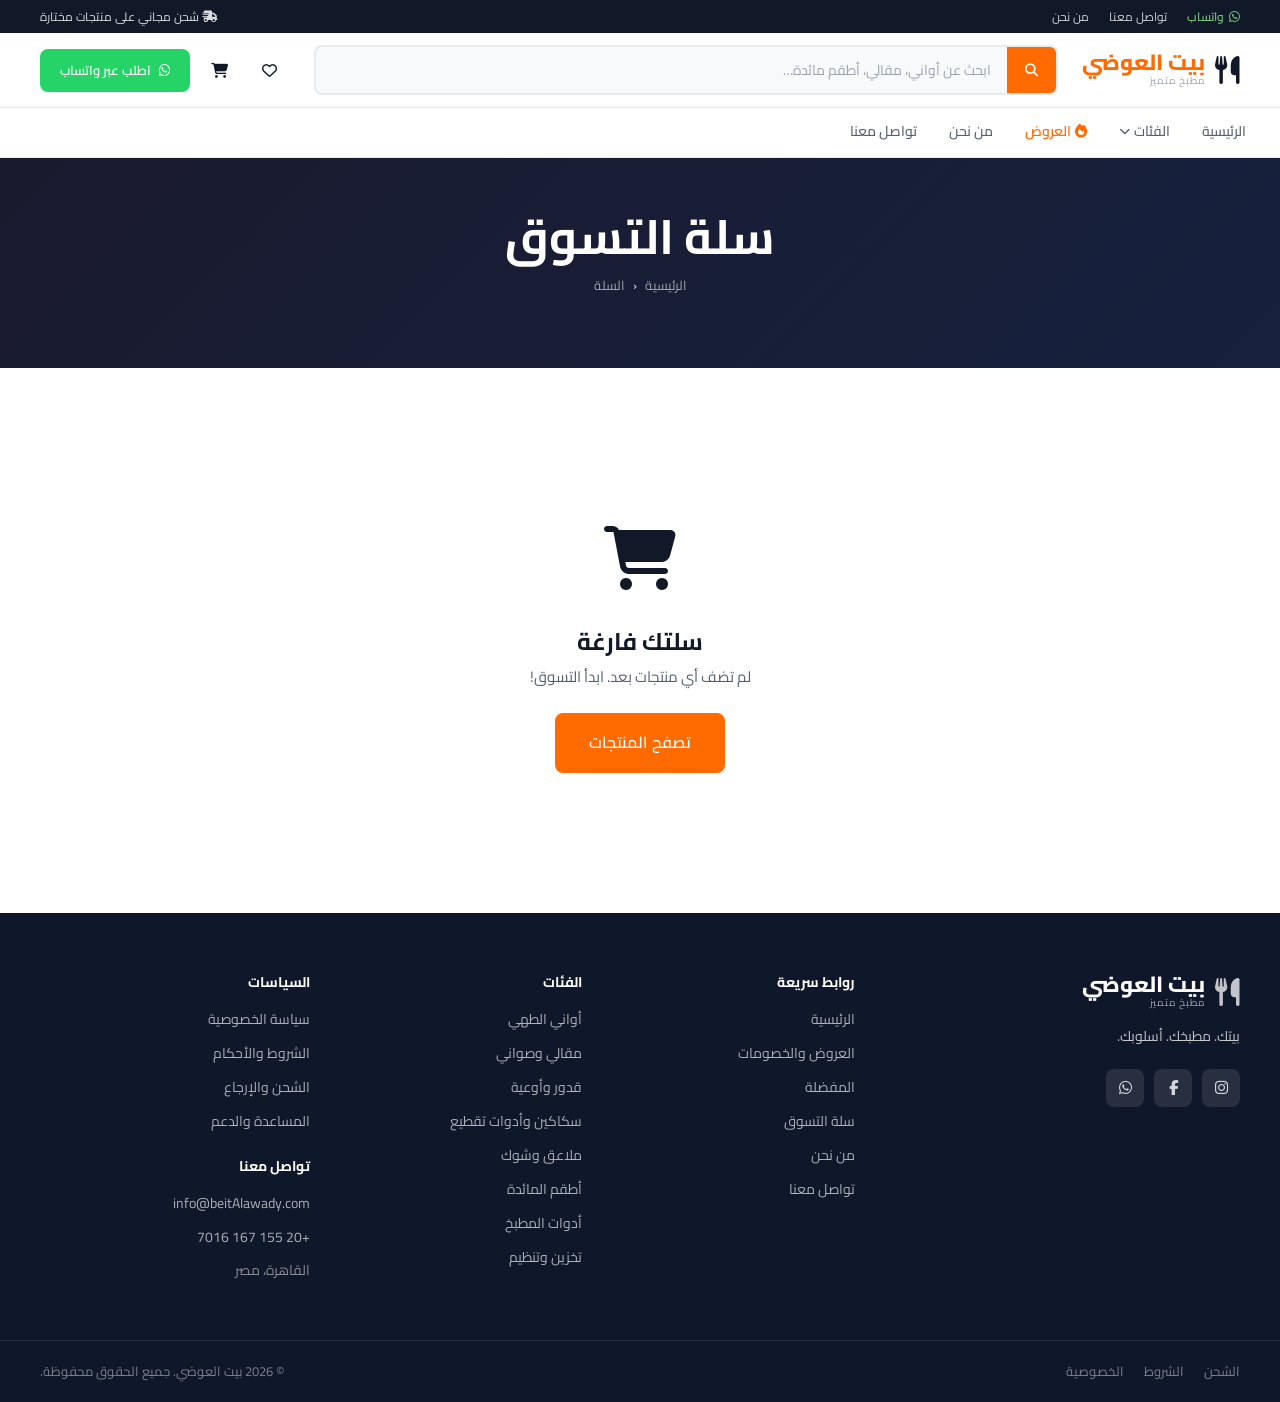
<file: cart.html>
<!DOCTYPE html>
<html lang="ar" dir="rtl">
<head>
  <meta charset="UTF-8">
  <meta name="viewport" content="width=device-width, initial-scale=1.0">
  <title>سلة التسوق — بيت العوضي</title>
  <link rel="stylesheet" href="css/style.css">
  <link rel="icon" href="data:image/svg+xml,<svg xmlns='http://www.w3.org/2000/svg'><text y='32' font-size='32'>🍳</text></svg>">
</head>
<body>

<div id="siteHeader"></div>

<div class="page-header">
  <div class="container">
    <h1>سلة التسوق</h1>
    <div class="breadcrumb">
      <a href="index.html">الرئيسية</a>
      <span class="breadcrumb__sep">›</span>
      <span>السلة</span>
    </div>
  </div>
</div>

<section class="section">
  <div class="container" id="cartContainer">
    <!-- Rendered by cart-page.js -->
  </div>
</section>

<div id="siteFooter"></div>

<script src="js/config.js"></script>
<script src="js/data.js"></script>
<script src="js/products-sync.js"></script>
<script src="js/utils.js"></script>
<script src="js/cart.js"></script>
<script src="js/favorites.js"></script>
<script src="js/components.js"></script>
<script>
function renderCartPage() {
  const container = document.getElementById('cartContainer');
  const items = CART.getItems();

  if (items.length === 0) {
    container.innerHTML = `
      <div class="cart-empty">
        <div class="cart-empty__icon"><i class="fa-solid fa-cart-shopping"></i></div>
        <h2 class="cart-empty__title">سلتك فارغة</h2>
        <p class="cart-empty__sub">لم تضف أي منتجات بعد. ابدأ التسوق!</p>
        <a href="category.html" class="btn btn--primary btn--lg">تصفح المنتجات</a>
      </div>`;
    return;
  }

  const subtotal = CART.subtotal();
  const shipping = CONFIG.shippingFee;
  const total = subtotal + shipping;

  container.innerHTML = `
    <div class="cart-layout">
      <div>
        <div class="cart-table">
          <div class="cart-table__header">
            <span>المنتج</span>
            <span>السعر</span>
            <span>الكمية</span>
            <span>الإجمالي</span>
            <span></span>
          </div>
          <div id="cartItems"></div>
        </div>
        <div style="margin-top:16px;display:flex;gap:12px;justify-content:space-between;flex-wrap:wrap">
          <a href="category.html" class="btn btn--outline">
            <i class="fa-solid fa-chevron-right"></i>
            متابعة التسوق
          </a>
          <button class="btn btn--outline" style="color:var(--danger);border-color:var(--danger)" onclick="clearCart()">
            <i class="fa-solid fa-trash"></i> مسح السلة
          </button>
        </div>
      </div>

      <div class="cart-summary">
        <div class="cart-summary__title">ملخص الطلب</div>
        <div class="cart-summary__row"><span>المجموع الفرعي (${items.reduce((s,i)=>s+i.qty,0)} منتج)</span><span>${formatPrice(subtotal)}</span></div>
        <div class="cart-summary__row"><span>رسوم الشحن</span><span id="shippingDisplay">${formatPrice(shipping)}</span></div>
        <div class="cart-summary__row" style="font-size:16px">
          <span>الإجمالي الكلي</span>
          <span class="cart-summary__total" id="totalDisplay">${formatPrice(total)}</span>
        </div>
        <a href="checkout.html" class="btn btn--primary btn--full" style="margin-top:20px;padding:14px">
          المتابعة للدفع
          <i class="fa-solid fa-chevron-left"></i>
        </a>
        <div style="margin-top:16px;padding:12px;background:var(--primary-pale);border-radius:var(--radius-sm);font-size:13px;color:var(--text-secondary);text-align:center">
          <i class="fa-solid fa-shield-halved"></i> دفع آمن عبر إنستاباي + تأكيد واتساب
        </div>
        <div style="margin-top:12px">
          <a href="https://wa.me/${CONFIG.whatsappNumber}" target="_blank" class="btn btn--wa btn--full btn--sm" id="waCartBtn">
            <i class="fa-brands fa-whatsapp"></i> اطلب عبر واتساب مباشرة
          </a>
        </div>
      </div>
    </div>`;

  document.getElementById('cartItems').innerHTML = items.map(item => `
    <div class="cart-item" id="cart-item-${item.id}">
      <div class="cart-item__product">
        <img src="${item.image}" alt="${item.name}" class="cart-item__img"
             onerror="this.src='https://placehold.co/80x64/f5f5f5/999?text=+'">
        <div>
          <div class="cart-item__name">${item.name}</div>
          <div class="cart-item__cat">${CATEGORIES.find(c=>c.id===item.category)?.name || ''}</div>
        </div>
      </div>
      <div class="cart-item__price">${formatPrice(item.price)}</div>
      <div>
        <div class="qty-ctrl">
          <button class="qty-btn" onclick="changeQty(${item.id}, ${item.qty - 1})">−</button>
          <input type="number" class="qty-input" value="${item.qty}" min="1" max="99"
                 onchange="changeQty(${item.id}, parseInt(this.value))">
          <button class="qty-btn" onclick="changeQty(${item.id}, ${item.qty + 1})">+</button>
        </div>
      </div>
      <div class="cart-item__subtotal">${formatPrice(item.price * item.qty)}</div>
      <button class="cart-item__remove" onclick="removeItem(${item.id})" title="إزالة">
        <i class="fa-solid fa-trash"></i>
      </button>
    </div>`).join('');

  const waCartBtn = document.getElementById('waCartBtn');
  if (waCartBtn) {
    const msg = `مرحباً ${CONFIG.storeName}! أود طلب:\n\n` +
      items.map(i => `• ${i.name} × ${i.qty} = ${formatPrice(i.price * i.qty)}`).join('\n') +
      `\n\nالمجموع الفرعي: ${formatPrice(subtotal)}\nالشحن: ${formatPrice(shipping)}\nالإجمالي: ${formatPrice(total)}`;
    waCartBtn.href = `https://wa.me/${CONFIG.whatsappNumber}?text=${encodeURIComponent(msg)}`;
  }
}

function changeQty(id, qty) {
  if (qty < 1) { removeItem(id); return; }
  CART.updateQty(id, qty);
  renderCartPage();
}

function removeItem(id) {
  CART.remove(id);
  showToast('تمت إزالة المنتج من السلة', 'info');
  renderCartPage();
}

function clearCart() {
  if (confirm('هل تريد مسح السلة بالكامل؟')) {
    CART.clear();
    renderCartPage();
  }
}

document.addEventListener('DOMContentLoaded', renderCartPage);
</script>
</body>
</html>
</file>
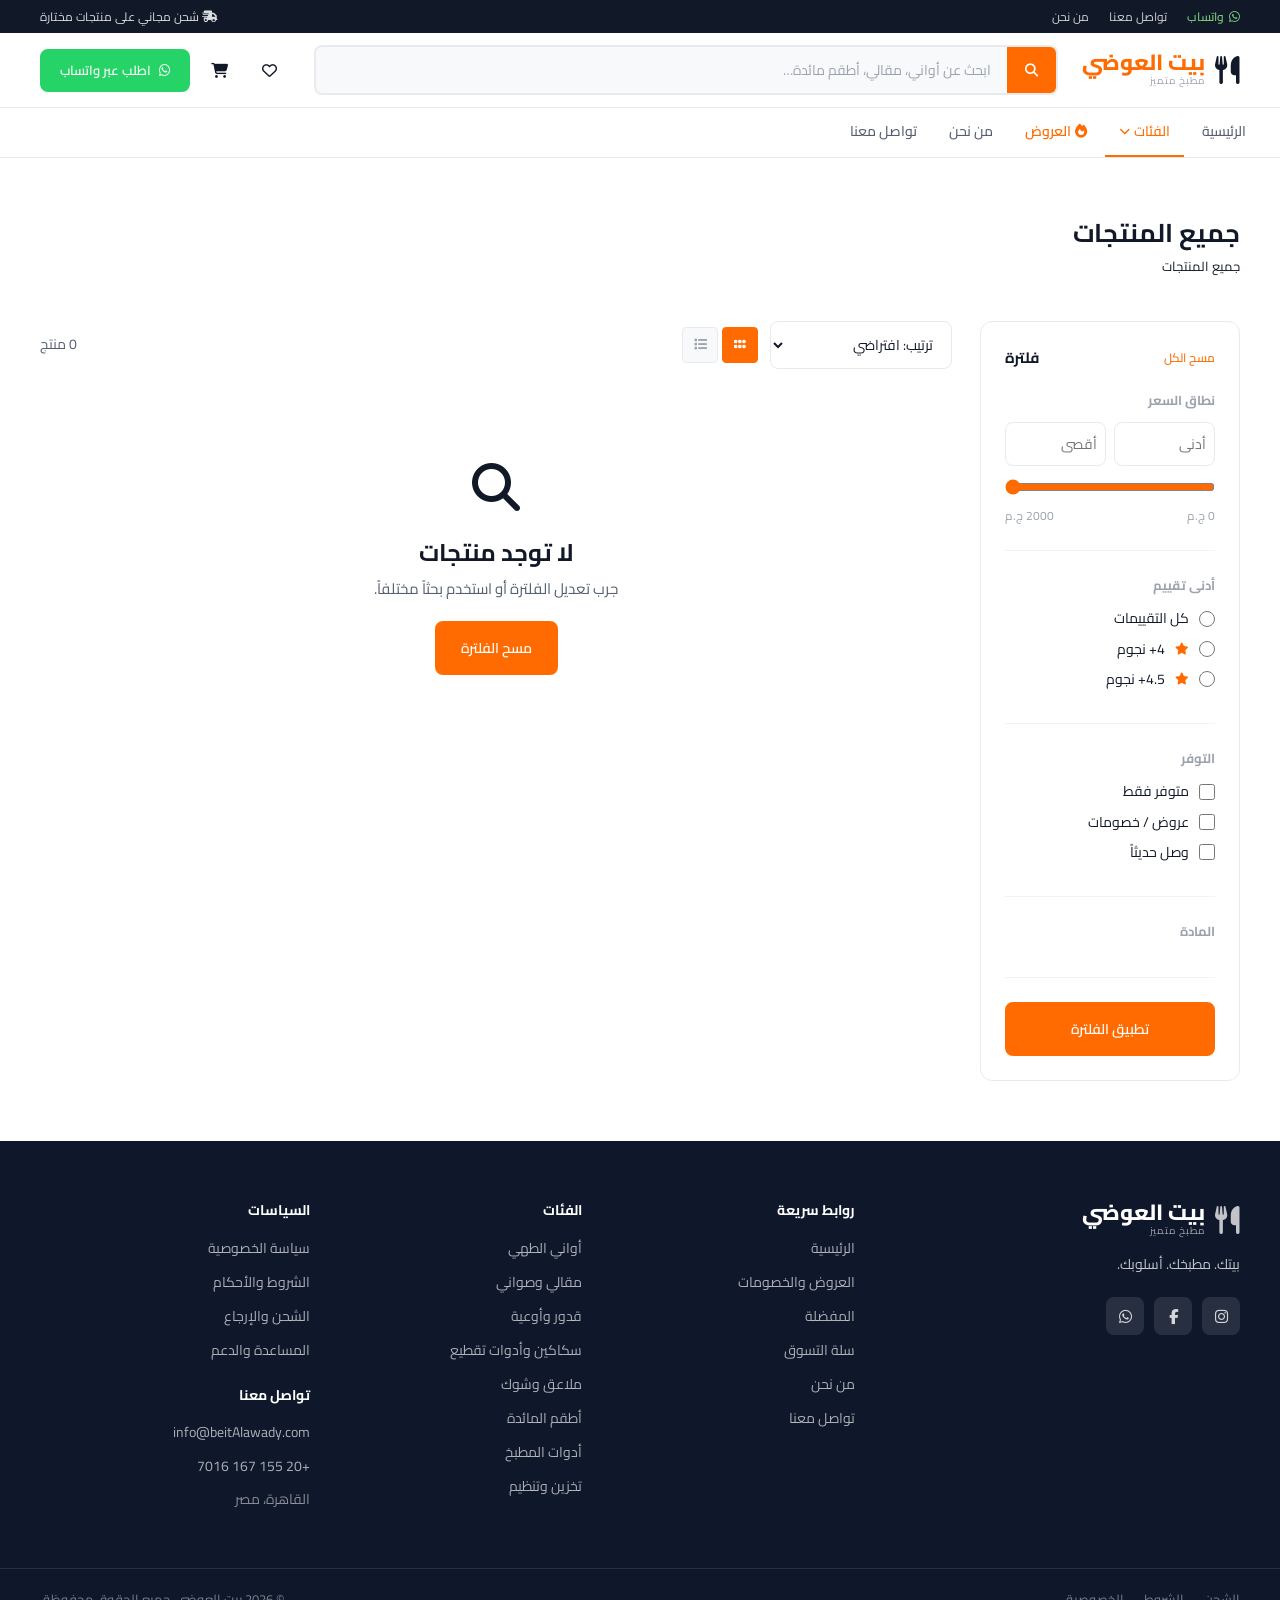
<file: category.html>
<!DOCTYPE html>
<html lang="ar" dir="rtl">
<head>
  <meta charset="UTF-8">
  <meta name="viewport" content="width=device-width, initial-scale=1.0">
  <title>الفئات — بيت العوضي</title>
  <link rel="stylesheet" href="css/style.css">
  <link rel="icon" href="data:image/svg+xml,<svg xmlns='http://www.w3.org/2000/svg'><text y='32' font-size='32'>🍳</text></svg>">
  <style>
    .filter-mobile-toggle { display:none; }
    @media(max-width:768px) {
      .filter-mobile-toggle { display:flex; align-items:center; gap:8px; margin-bottom:12px; }
    }
    .no-results { text-align:center; padding:60px 20px; }
    .no-results__icon { font-size:48px; margin-bottom:12px; }
  </style>
</head>
<body>

<div id="siteHeader"></div>


<section class="section">
  <div class="container">

    <h1 id="catPageTitle" class="section__title" style="font-size:1.6rem;margin-bottom:6px"></h1>
    <div id="catBreadcrumb" class="text-muted" style="font-size:13px;margin-bottom:20px"></div>

    <!-- Category Banner -->
    <!-- <div id="catBanner" class="cat-banner" style="display:none">
      <img id="catBannerImg" src="" alt="" class="cat-banner__img">
      <div class="cat-banner__overlay">
        <h2 class="cat-banner__title" id="catBannerTitle"></h2>
        <p class="cat-banner__count" id="catBannerCount"></p>
      </div>
    </div> -->

    <!-- Subcategory pills -->
    <div id="subcatPills" class="subcat-pills" style="margin-bottom:24px"></div>

    <div class="category-layout">

      <!-- Sidebar filters -->
      <button class="filter-mobile-toggle btn btn--outline btn--sm" id="filterToggleBtn">
        <i class="fa-solid fa-sliders"></i>
        فلترة
      </button>

      <aside class="filter-sidebar" id="filterSidebar">
        <div class="filter-title">
          فلترة
          <span class="filter-clear" id="clearFilters">مسح الكل</span>
        </div>

        <!-- Price Range -->
        <div class="filter-group">
          <div class="filter-group__heading">نطاق السعر</div>
          <div style="display:flex;gap:8px;margin-bottom:12px">
            <input type="number" id="priceMin" placeholder="أدنى" class="form-input" style="padding:8px">
            <input type="number" id="priceMax" placeholder="أقصى" class="form-input" style="padding:8px">
          </div>
          <input type="range" class="filter-range" id="priceRange" min="0" max="2000" value="2000" step="50">
          <div style="display:flex;justify-content:space-between;font-size:12px;color:var(--text-muted);margin-top:4px">
            <span>0 ج.م</span><span id="priceRangeVal">2000 ج.م</span>
          </div>
        </div>

        <!-- Rating -->
        <div class="filter-group">
          <div class="filter-group__heading">أدنى تقييم</div>
          <label class="filter-option"><input type="radio" name="rating" value="0"> كل التقييمات</label>
          <label class="filter-option"><input type="radio" name="rating" value="4"> <i class="fa-solid fa-star" style="color:#FF6B00;font-size:12px"></i> 4+ نجوم</label>
          <label class="filter-option"><input type="radio" name="rating" value="4.5"> <i class="fa-solid fa-star" style="color:#FF6B00;font-size:12px"></i> 4.5+ نجوم</label>
        </div>

        <!-- Availability -->
        <div class="filter-group">
          <div class="filter-group__heading">التوفر</div>
          <label class="filter-option"><input type="checkbox" id="filterInStock"> متوفر فقط</label>
          <label class="filter-option"><input type="checkbox" id="filterOffers"> عروض / خصومات</label>
          <label class="filter-option"><input type="checkbox" id="filterNew"> وصل حديثاً</label>
        </div>

        <!-- Material -->
        <div class="filter-group">
          <div class="filter-group__heading">المادة</div>
          <div id="materialFilters"></div>
        </div>

        <button class="btn btn--primary btn--full" id="applyFilters">تطبيق الفلترة</button>
      </aside>

      <!-- Product area -->
      <div>
        <div class="product-toolbar">
          <span class="product-count" id="productCount">جارٍ التحميل...</span>
          <div style="display:flex;gap:12px;align-items:center">
            <select class="sort-select" id="sortSelect">
              <option value="default">ترتيب: افتراضي</option>
              <option value="newest">الأحدث أولاً</option>
              <option value="bestselling">الأكثر مبيعاً</option>
              <option value="price-asc">السعر: من الأقل للأعلى</option>
              <option value="price-desc">السعر: من الأعلى للأقل</option>
              <option value="rating">الأعلى تقييماً</option>
            </select>
            <div class="view-btns">
              <button class="view-btn view-btn--active" id="gridView" title="عرض شبكي">
                <i class="fa-solid fa-grip"></i>
              </button>
              <button class="view-btn" id="listView" title="عرض قائمة">
                <i class="fa-solid fa-list"></i>
              </button>
            </div>
          </div>
        </div>

        <div class="product-grid" id="productGrid"></div>

        <div id="noResults" class="no-results" style="display:none">
          <div class="no-results__icon"><i class="fa-solid fa-magnifying-glass"></i></div>
          <h3>لا توجد منتجات</h3>
          <p style="color:var(--text-secondary);margin:8px 0 20px">جرب تعديل الفلترة أو استخدم بحثاً مختلفاً.</p>
          <button class="btn btn--primary" id="resetResults">مسح الفلترة</button>
        </div>

        <div class="pagination" id="pagination"></div>
      </div>

    </div>
  </div>
</section>

<div id="siteFooter"></div>

<script src="js/config.js"></script>
<script src="js/data.js"></script>
<script src="js/products-sync.js"></script>
<script src="js/utils.js"></script>
<script src="js/cart.js"></script>
<script src="js/favorites.js"></script>
<script src="js/components.js"></script>
<script src="js/category.js"></script>
</body>
</html>
</file>
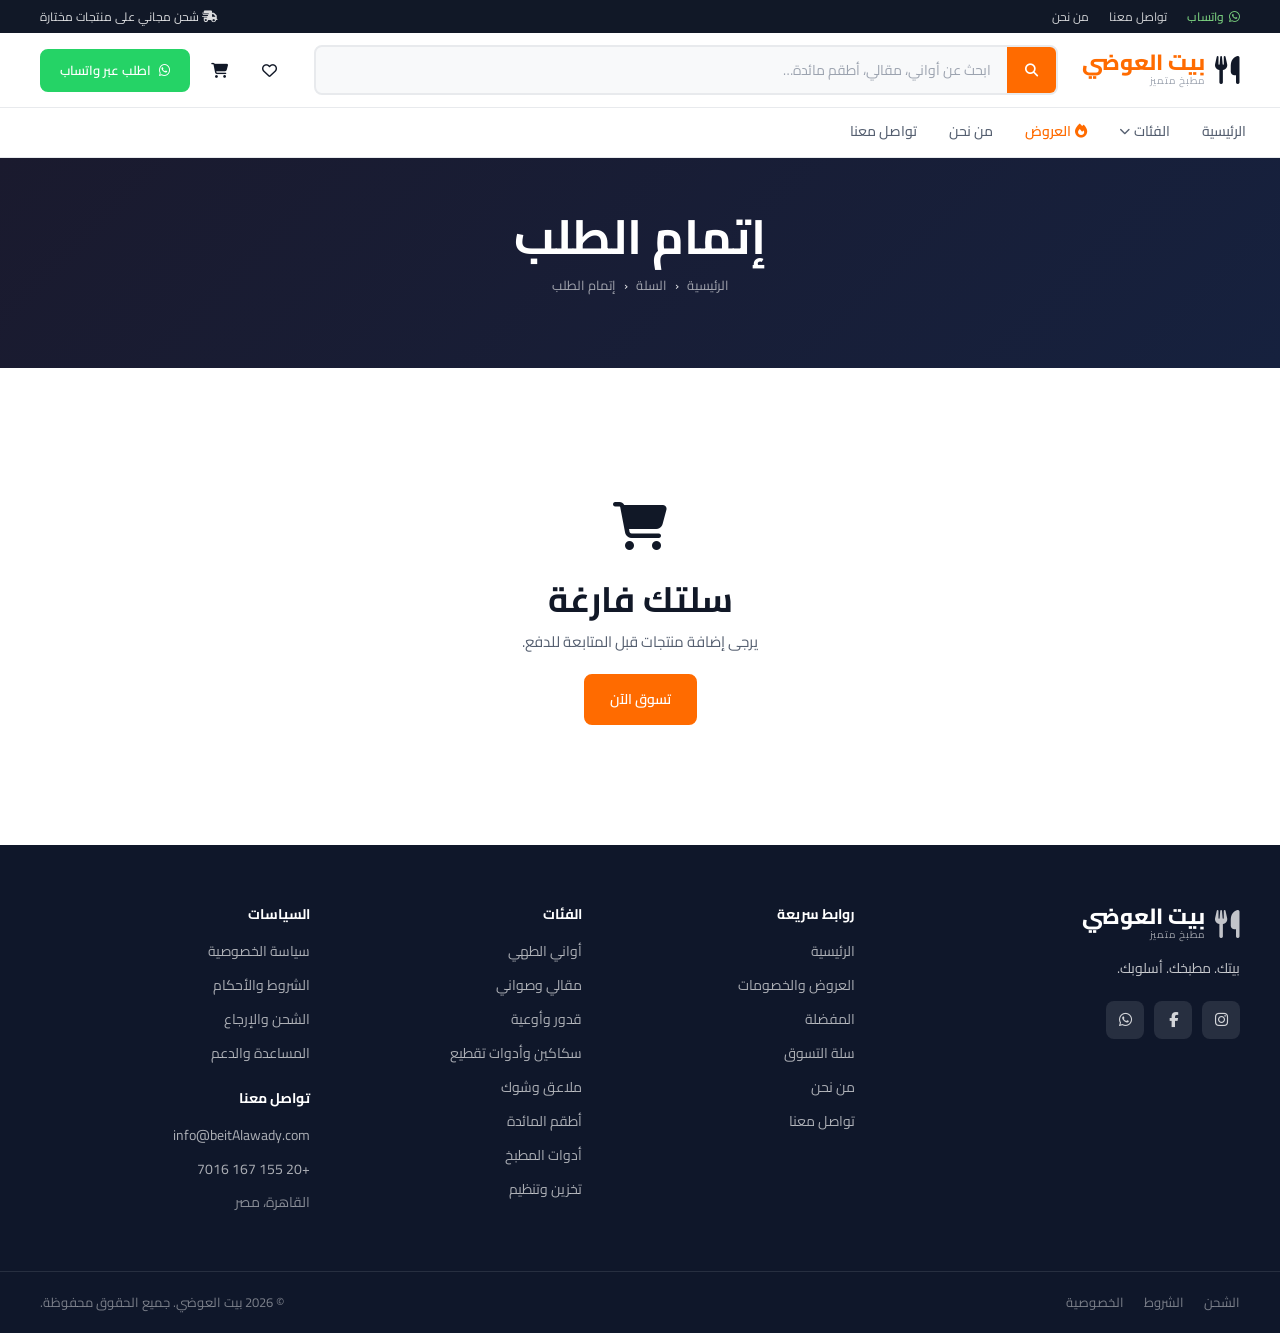
<file: checkout.html>
<!DOCTYPE html>
<html lang="ar" dir="rtl">
<head>
  <meta charset="UTF-8">
  <meta name="viewport" content="width=device-width, initial-scale=1.0">
  <title>إتمام الطلب — بيت العوضي</title>
  <link rel="stylesheet" href="css/style.css">
  <link rel="icon" href="data:image/svg+xml,<svg xmlns='http://www.w3.org/2000/svg'><text y='32' font-size='32'>🍳</text></svg>">
</head>
<body>

<div id="siteHeader"></div>

<div class="page-header">
  <div class="container">
    <h1>إتمام الطلب</h1>
    <div class="breadcrumb">
      <a href="index.html">الرئيسية</a>
      <span class="breadcrumb__sep">›</span>
      <a href="cart.html">السلة</a>
      <span class="breadcrumb__sep">›</span>
      <span>إتمام الطلب</span>
    </div>
  </div>
</div>

<section class="section">
  <div class="container">
    <div id="emptyCartMsg" style="display:none;text-align:center;padding:60px 20px">
      <div style="font-size:48px;margin-bottom:12px"><i class="fa-solid fa-cart-shopping"></i></div>
      <h2>سلتك فارغة</h2>
      <p style="color:var(--text-secondary);margin:8px 0 20px">يرجى إضافة منتجات قبل المتابعة للدفع.</p>
      <a href="category.html" class="btn btn--primary">تسوق الآن</a>
    </div>

    <div class="checkout-layout" id="checkoutForm">

      <!-- ── يسار: النماذج ── -->
      <div>

        <!-- 1. بيانات العميل -->
        <div class="form-card">
          <div class="form-card__title">
            <div class="form-card__num">1</div>
            معلومات العميل
          </div>
          <div class="form-row">
            <div class="form-group">
              <label class="form-label">الاسم الكامل <span class="required">*</span></label>
              <input type="text" class="form-input" id="fullName" placeholder="أدخل اسمك الكامل">
              <div class="form-error" id="errFullName">يرجى إدخال اسمك الكامل.</div>
            </div>
            <div class="form-group">
              <label class="form-label">رقم الهاتف <span class="required">*</span></label>
              <input type="tel" class="form-input" id="phone" placeholder="مثال: 01234567890">
              <div class="form-error" id="errPhone">يرجى إدخال رقم هاتف صحيح.</div>
            </div>
          </div>
          <div class="form-group">
            <label class="form-label">رقم واتساب <span class="required">*</span></label>
            <input type="tel" class="form-input" id="whatsapp" placeholder="رقم واتساب (قد يختلف عن الهاتف)">
            <div class="form-error" id="errWhatsapp">يرجى إدخال رقم واتساب.</div>
          </div>
        </div>

        <!-- 2. عنوان التوصيل -->
        <div class="form-card">
          <div class="form-card__title">
            <div class="form-card__num">2</div>
            عنوان التوصيل
          </div>
          <div class="form-row">
            <div class="form-group">
              <label class="form-label">المدينة <span class="required">*</span></label>
              <input type="text" class="form-input" id="city" placeholder="مثال: القاهرة، الإسكندرية">
              <div class="form-error" id="errCity">يرجى إدخال مدينتك.</div>
            </div>
            <div class="form-group">
              <label class="form-label">المنطقة / الحي <span class="required">*</span></label>
              <input type="text" class="form-input" id="area" placeholder="مثال: المعادي، مدينة نصر">
              <div class="form-error" id="errArea">يرجى إدخال منطقتك.</div>
            </div>
          </div>
          <div class="form-group form-row--1">
            <label class="form-label">العنوان الكامل <span class="required">*</span></label>
            <textarea class="form-input" id="address" rows="3" placeholder="اسم الشارع، رقم المبنى، الشقة، الدور..."></textarea>
            <div class="form-error" id="errAddress">يرجى إدخال عنوانك الكامل.</div>
          </div>
          <div class="form-group form-row--1">
            <label class="form-label">ملاحظات الطلب (اختياري)</label>
            <textarea class="form-input" id="notes" rows="2" placeholder="أي تعليمات أو طلبات خاصة..."></textarea>
          </div>
        </div>

        <!-- 3. طريقة الاستلام -->
        <div class="form-card">
          <div class="form-card__title">
            <div class="form-card__num">3</div>
            طريقة الاستلام
          </div>
          <div class="delivery-options">
            <label class="delivery-option delivery-option--active" id="optDelivery">
              <input type="radio" name="deliveryMethod" value="delivery" checked>
              <div class="delivery-option__title"><i class="fa-solid fa-truck-fast"></i> توصيل للمنزل</div>
              <div class="delivery-option__desc">التوصيل لباب منزلك. 2-4 أيام عمل.</div>
              <div class="delivery-option__fee">+ <span id="shippingFeeLabel"></span> رسوم شحن</div>
            </label>
            <label class="delivery-option" id="optPickup">
              <input type="radio" name="deliveryMethod" value="pickup">
              <div class="delivery-option__title"><i class="fa-solid fa-store"></i> استلام (إن كان متاحاً)</div>
              <div class="delivery-option__desc">استلام من موقعنا. تواصل معنا أولاً للتأكيد.</div>
              <div class="delivery-option__fee" style="color:var(--success)">بدون رسوم شحن</div>
            </label>
          </div>
        </div>

        <!-- 4. دفع رسوم الشحن عبر إنستاباي -->
        <div class="form-card" id="instaPayCard">
          <div class="form-card__title">
            <div class="form-card__num">4</div>
            دفع رسوم الشحن — إنستاباي
          </div>
          <div class="instapay-box">
            <div class="instapay-box__title">
              <i class="fa-solid fa-credit-card"></i> ادفع رسوم الشحن عبر إنستاباي
            </div>
            <div class="instapay-box__step">
              <div class="instapay-box__step-num">1</div>
              <div>افتح تطبيق البنك وانتقل إلى <strong>إنستاباي</strong></div>
            </div>
            <div class="instapay-box__step">
              <div class="instapay-box__step-num">2</div>
              <div>
                أرسل بالضبط <span class="instapay-amount" id="instaPayAmount"></span> إلى:
                <div class="instapay-number" id="instaPayPhone"><!-- set by JS --></div>
              </div>
            </div>
            <div class="instapay-box__step">
              <div class="instapay-box__step-num">3</div>
              <div>خذ لقطة شاشة للتأكيد وأدخل رقم المعاملة أدناه.</div>
            </div>
          </div>

          <div style="margin-top:20px">
            <div class="form-group">
              <label class="form-label">رقم مرجع المعاملة</label>
              <input type="text" class="form-input" id="transRef" placeholder="أدخل رقم مرجع معاملة إنستاباي (اختياري لكن مستحسن)">
            </div>
            <div class="form-group">
              <label class="form-label">صورة إثبات التحويل <span class="required">*</span></label>
              <input type="file" class="form-input" id="paymentProof" accept=".jpg,.jpeg,.png,.webp">
              <div class="form-error" id="errPaymentProof">يرجى إرفاق صورة إثبات التحويل — لن يتم اعتماد الطلب كمدفوع بدونها.</div>
            </div>
          </div>

          <label class="confirm-checkbox" id="payConfirmLabel">
            <input type="checkbox" id="payConfirm">
            <span class="confirm-checkbox__label">
              <i class="fa-solid fa-circle-check"></i> أؤكد أنني دفعت رسوم الشحن
              <strong id="confirmFeeLabel"></strong> عبر إنستاباي إلى
              <strong id="confirmPhoneLabel"></strong>
            </span>
          </label>
          <div class="form-error" id="errPayConfirm" style="margin-top:-8px">يجب تأكيد دفع رسوم الشحن للمتابعة.</div>
          <div style="margin-top:10px;font-size:12px;color:var(--text-muted)">
            <i class="fa-solid fa-shield-halved"></i> سيراجع فريقنا صورة التحويل ورقم المعاملة يدوياً قبل شحن الطلب.
          </div>
        </div>

      </div>

      <!-- ── يمين: ملخص الطلب ── -->
      <div>
        <div class="order-summary">
          <div class="order-summary__title">طلبك</div>
          <div id="orderSummaryItems"></div>
          <hr class="order-summary__divider">
          <div class="order-summary__row"><span>المجموع الفرعي</span><span id="sumSubtotal"></span></div>
          <div class="order-summary__row" id="shippingRow">
            <span>الشحن</span><span id="sumShipping"></span>
          </div>
          <div class="order-summary__total-row">
            <span>الإجمالي</span>
            <span class="order-summary__total-price" id="sumTotal"></span>
          </div>
          <button class="btn btn--primary btn--full" style="margin-top:24px;padding:15px;font-size:16px" id="placeOrderBtn">
            <i class="fa-solid fa-circle-check"></i> تأكيد الطلب
          </button>
          <div style="margin-top:12px;text-align:center;font-size:12px;color:var(--text-muted)">
            بتأكيد طلبك توافق على
            <a href="terms.html" style="color:var(--primary)">الشروط والأحكام</a>
          </div>
        </div>

        <div style="background:var(--primary-pale);border-radius:var(--radius-md);padding:16px;margin-top:16px;font-size:13px;color:var(--text-secondary)">
          <strong><i class="fa-solid fa-shield-halved"></i> كيف يعمل:</strong><br>
          1. أدخل بياناتك<br>
          2. ادفع رسوم الشحن عبر إنستاباي وأرفق صورة الإثبات<br>
          3. اضغط "تأكيد الطلب"<br>
          4. سنراجع الدفع ونؤكد طلبك ونشحنه خلال 24 ساعة
        </div>
      </div>

    </div>
  </div>
</section>

<div id="siteFooter"></div>

<script src="js/config.js"></script>
<script src="js/data.js"></script>
<script src="js/products-sync.js"></script>
<script src="js/utils.js"></script>
<script src="js/cart.js"></script>
<script src="js/favorites.js"></script>
<script src="js/components.js"></script>
<script src="js/checkout.js"></script>
</body>
</html>
</file>
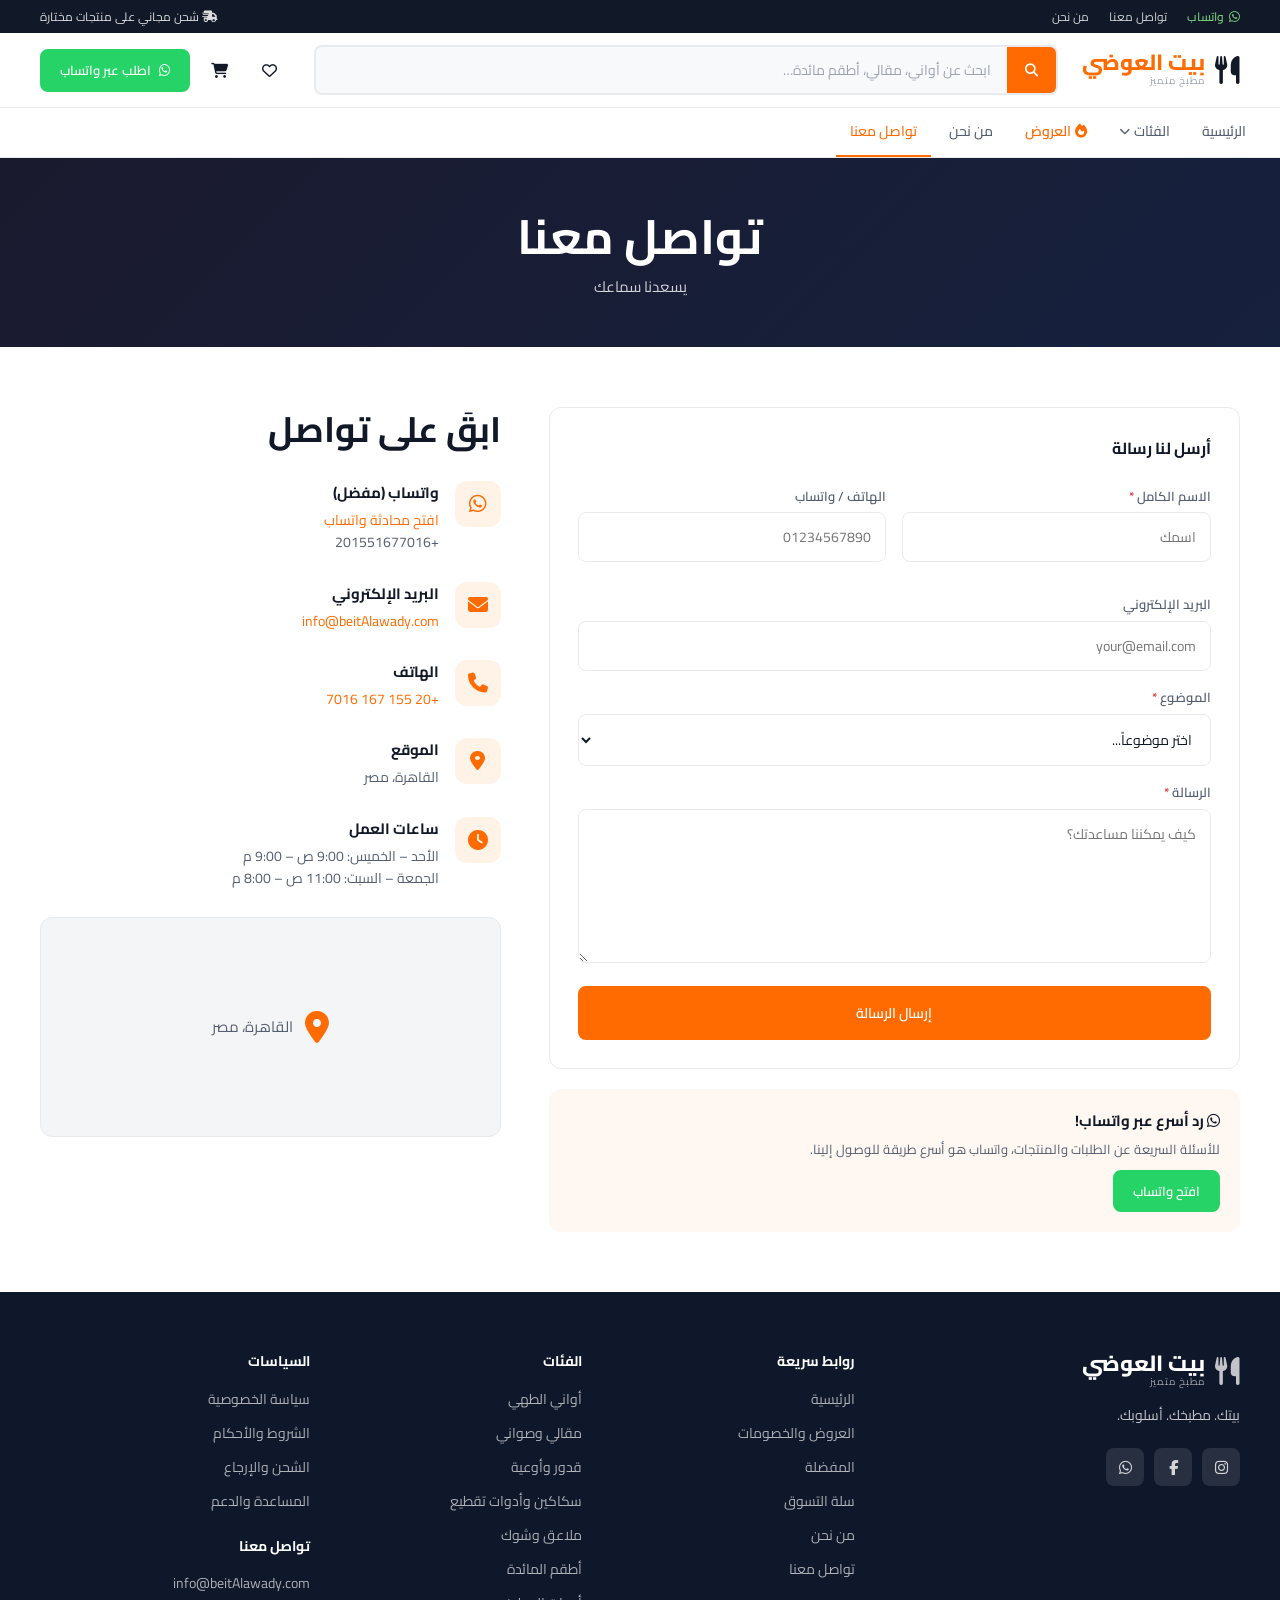
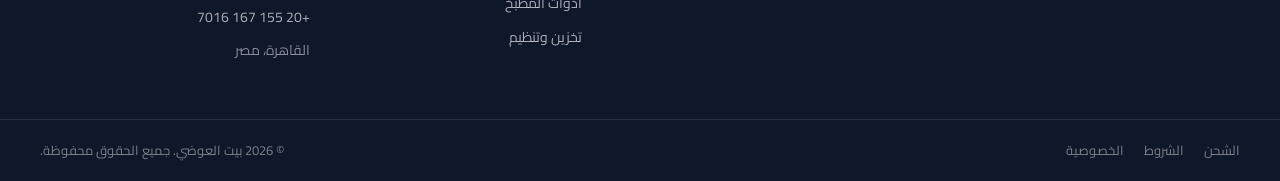
<file: contact.html>
<!DOCTYPE html>
<html lang="ar" dir="rtl">
<head>
  <meta charset="UTF-8">
  <meta name="viewport" content="width=device-width, initial-scale=1.0">
  <title>تواصل معنا — بيت العوضي</title>
  <link rel="stylesheet" href="css/style.css">
  <link rel="icon" href="data:image/svg+xml,<svg xmlns='http://www.w3.org/2000/svg'><text y='32' font-size='32'>🍳</text></svg>">
</head>
<body data-page="contact">

<div id="siteHeader"></div>

<div class="page-header">
  <div class="container">
    <h1>تواصل معنا</h1>
    <p style="color:rgba(255,255,255,0.8);margin-top:8px">يسعدنا سماعك</p>
  </div>
</div>

<section class="section">
  <div class="container">
    <div class="contact-layout">

      <!-- Form — first child → يظهر على اليمين في RTL -->
      <div>
        <div class="form-card">
          <div class="form-card__title" style="margin-bottom:24px">أرسل لنا رسالة</div>
          <div class="form-row">
            <div class="form-group">
              <label class="form-label">الاسم الكامل <span class="required">*</span></label>
              <input type="text" class="form-input" id="cName" placeholder="اسمك">
            </div>
            <div class="form-group">
              <label class="form-label">الهاتف / واتساب</label>
              <input type="tel" class="form-input" id="cPhone" placeholder="01234567890">
            </div>
          </div>
          <div class="form-group">
            <label class="form-label">البريد الإلكتروني</label>
            <input type="email" class="form-input" id="cEmail" placeholder="your@email.com">
          </div>
          <div class="form-group">
            <label class="form-label">الموضوع <span class="required">*</span></label>
            <select class="form-input" id="cSubject">
              <option value="">اختر موضوعاً...</option>
              <option>استفسار عن طلب</option>
              <option>سؤال عن منتج</option>
              <option>الإرجاع والاستبدال</option>
              <option>مشكلة شحن</option>
              <option>سؤال عام</option>
              <option>ملاحظات واقتراحات</option>
            </select>
          </div>
          <div class="form-group">
            <label class="form-label">الرسالة <span class="required">*</span></label>
            <textarea class="form-input" id="cMessage" rows="5" placeholder="كيف يمكننا مساعدتك؟"></textarea>
          </div>
          <button class="btn btn--primary btn--full" id="sendContactBtn">
            إرسال الرسالة
          </button>
          <div id="contactSuccess" style="display:none;margin-top:16px;padding:16px;background:#f0fdf4;border-radius:var(--radius-sm);border:1px solid var(--success);color:var(--success);font-weight:600;text-align:center">
            <i class="fa-solid fa-circle-check"></i> تم إرسال رسالتك! سنرد خلال ساعات.
          </div>
        </div>

        <div style="background:var(--primary-pale);border-radius:var(--radius-md);padding:20px;margin-top:16px">
          <strong><i class="fa-brands fa-whatsapp"></i> رد أسرع عبر واتساب!</strong>
          <p style="font-size:13px;color:var(--text-secondary);margin-top:6px">
            للأسئلة السريعة عن الطلبات والمنتجات، واتساب هو أسرع طريقة للوصول إلينا.
          </p>
          <a href="#" target="_blank" id="contactWaBtn" class="btn btn--wa btn--sm" style="margin-top:10px">
            افتح واتساب
          </a>
        </div>
      </div>

      <!-- Info — second child → يظهر على الشمال في RTL -->
      <div>
        <h2 style="margin-bottom:28px">ابقَ على تواصل</h2>

        <div class="contact-info__item">
          <div class="contact-info__icon"><i class="fa-brands fa-whatsapp"></i></div>
          <div>
            <div class="contact-info__title">واتساب (مفضل)</div>
            <div class="contact-info__value">
              <a id="waContactLink" href="#" target="_blank">افتح محادثة واتساب</a><br>
              <span id="waContactNum">جارٍ التحميل…</span>
            </div>
          </div>
        </div>

        <div class="contact-info__item">
          <div class="contact-info__icon"><i class="fa-solid fa-envelope"></i></div>
          <div>
            <div class="contact-info__title">البريد الإلكتروني</div>
            <div class="contact-info__value"><a href="mailto:info@kitchennest.com" id="contactEmail">info@kitchennest.com</a></div>
          </div>
        </div>

        <div class="contact-info__item">
          <div class="contact-info__icon"><i class="fa-solid fa-phone"></i></div>
          <div>
            <div class="contact-info__title">الهاتف</div>
            <div class="contact-info__value"><a id="contactPhone" href="#">جارٍ التحميل…</a></div>
          </div>
        </div>

        <div class="contact-info__item">
          <div class="contact-info__icon"><i class="fa-solid fa-location-dot"></i></div>
          <div>
            <div class="contact-info__title">الموقع</div>
            <div class="contact-info__value" id="contactAddress">القاهرة، مصر</div>
          </div>
        </div>

        <div class="contact-info__item">
          <div class="contact-info__icon"><i class="fa-solid fa-clock"></i></div>
          <div>
            <div class="contact-info__title">ساعات العمل</div>
            <div class="contact-info__value">
              الأحد – الخميس: 9:00 ص – 9:00 م<br>
              الجمعة – السبت: 11:00 ص – 8:00 م
            </div>
          </div>
        </div>

        <div class="contact-map">
          <i class="fa-solid fa-location-dot" style="font-size:32px;color:var(--primary)"></i>
          <span style="margin-right:12px;color:var(--text-secondary)">القاهرة، مصر</span>
        </div>
      </div>

    </div>
  </div>
</section>

<div id="siteFooter"></div>

<script src="js/config.js"></script>
<script src="js/data.js"></script>
<script src="js/products-sync.js"></script>
<script src="js/utils.js"></script>
<script src="js/cart.js"></script>
<script src="js/favorites.js"></script>
<script src="js/components.js"></script>
<script>
document.addEventListener('DOMContentLoaded', () => {
  document.getElementById('waContactLink').href = `https://wa.me/${CONFIG.whatsappNumber}`;
  document.getElementById('waContactLink').textContent = 'افتح محادثة واتساب';
  document.getElementById('waContactNum').textContent = '+' + CONFIG.whatsappNumber;
  document.getElementById('contactEmail').href = `mailto:${CONFIG.storeEmail}`;
  document.getElementById('contactEmail').textContent = CONFIG.storeEmail;
  document.getElementById('contactPhone').href = `tel:${CONFIG.storePhone.replace(/\s/g,'')}`;
  document.getElementById('contactPhone').textContent = CONFIG.storePhone;
  document.getElementById('contactAddress').textContent = CONFIG.storeAddress;
  document.getElementById('contactWaBtn').href = `https://wa.me/${CONFIG.whatsappNumber}`;

  document.getElementById('sendContactBtn')?.addEventListener('click', async () => {
    const name = document.getElementById('cName').value.trim();
    const message = document.getElementById('cMessage').value.trim();
    const subject = document.getElementById('cSubject').value;
    const phone = document.getElementById('cPhone').value.trim();
    const email = document.getElementById('cEmail').value.trim();

    if (!name || !message || !subject) {
      showToast('يرجى ملء جميع الحقول المطلوبة', 'error');
      return;
    }
    if (message.length < 10) {
      showToast('الرسالة قصيرة جداً، أضف تفاصيل أكثر', 'error');
      return;
    }

    // Save message to the store dashboard
    try {
      await fetch('php/contact.php', {
        method: 'POST',
        headers: { 'Content-Type': 'application/json' },
        body: JSON.stringify({ name, phone, email, subject, message }),
      });
    } catch (e) {
      console.warn('[Contact] Failed to save message to database:', e);
    }

    const waMsg = `رسالة تواصل — ${CONFIG.storeName}\n\nالاسم: ${name}\nالهاتف: ${phone || 'غير مذكور'}\nالموضوع: ${subject}\nالرسالة: ${message}`;
    window.open(`https://wa.me/${CONFIG.whatsappNumber}?text=${encodeURIComponent(waMsg)}`, '_blank');
    document.getElementById('contactSuccess').style.display = 'block';
    document.getElementById('sendContactBtn').style.display = 'none';
  });
});
</script>
<script src="js/content-sync.js"></script>
</body>
</html>
</file>
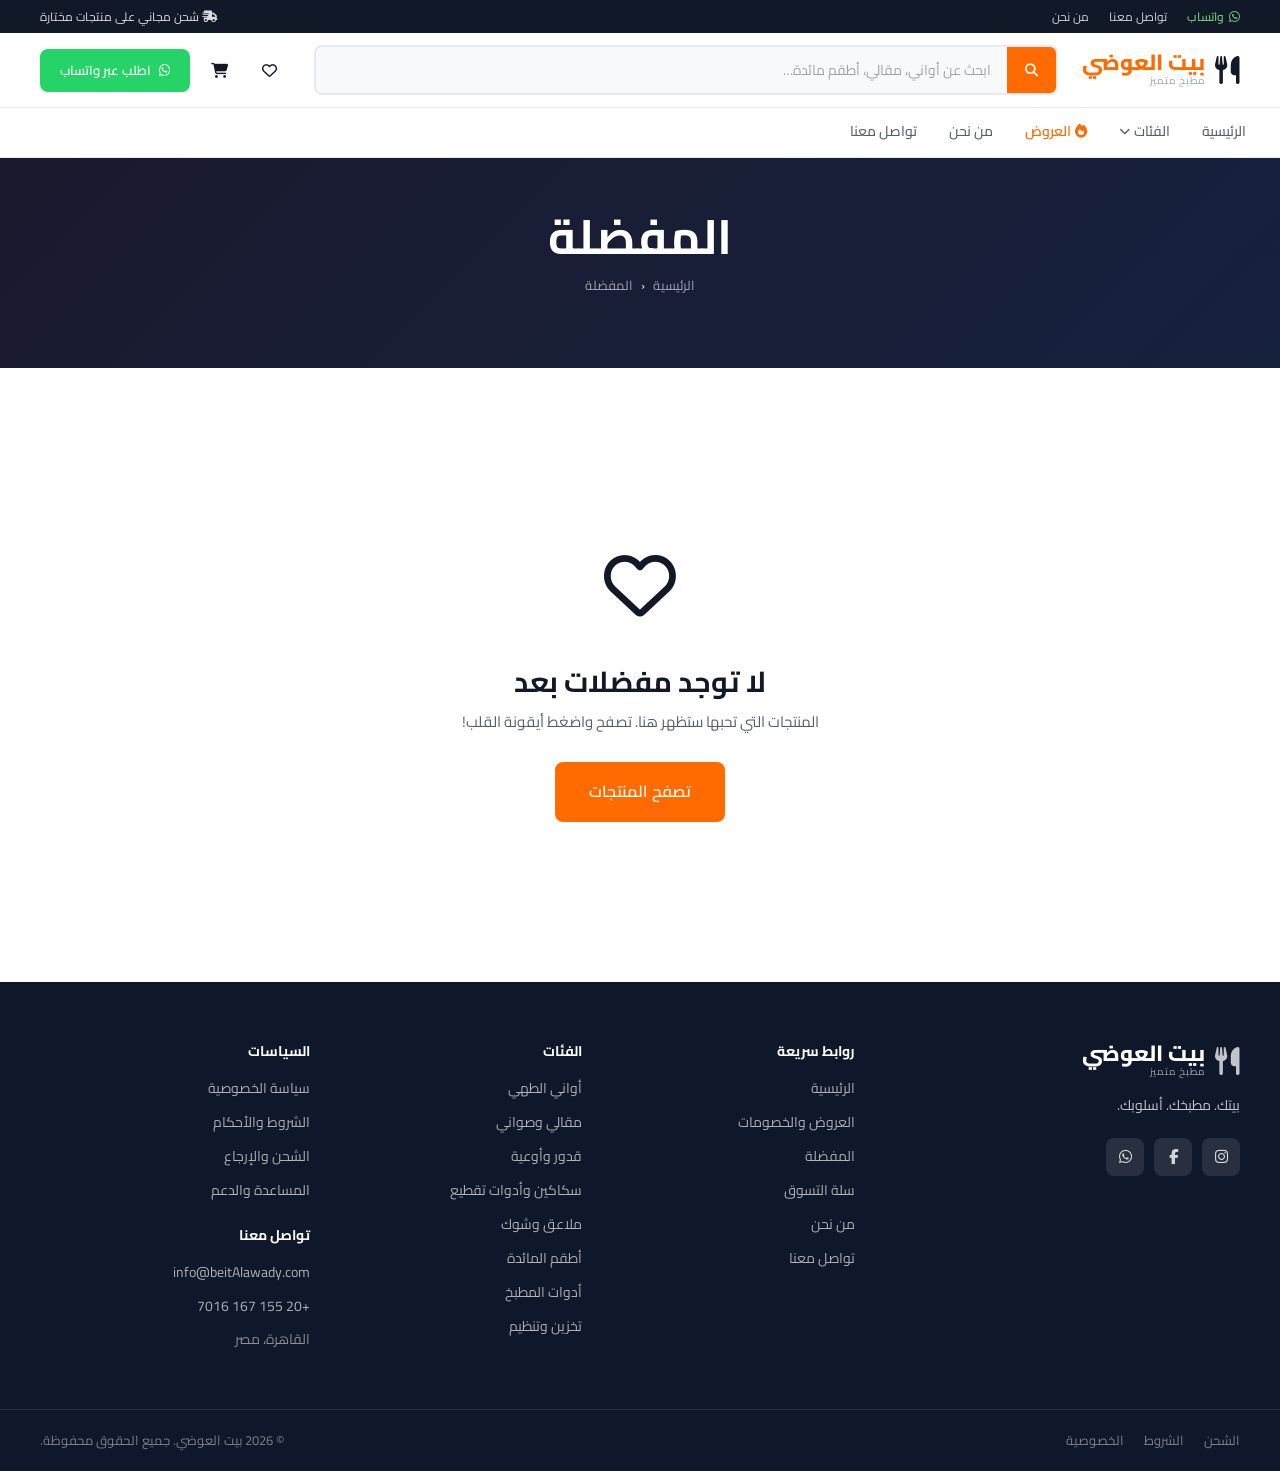
<file: favorites.html>
<!DOCTYPE html>
<html lang="ar" dir="rtl">
<head>
  <meta charset="UTF-8">
  <meta name="viewport" content="width=device-width, initial-scale=1.0">
  <title>المفضلة — بيت العوضي</title>
  <link rel="stylesheet" href="css/style.css">
  <link rel="icon" href="data:image/svg+xml,<svg xmlns='http://www.w3.org/2000/svg'><text y='32' font-size='32'>🍳</text></svg>">
</head>
<body>

<div id="siteHeader"></div>

<div class="page-header">
  <div class="container">
    <h1>المفضلة</h1>
    <div class="breadcrumb">
      <a href="index.html">الرئيسية</a>
      <span class="breadcrumb__sep">›</span>
      <span>المفضلة</span>
    </div>
  </div>
</div>

<section class="section">
  <div class="container" id="favsContainer"></div>
</section>

<div id="siteFooter"></div>

<script src="js/config.js"></script>
<script src="js/data.js"></script>
<script src="js/products-sync.js"></script>
<script src="js/utils.js"></script>
<script src="js/cart.js"></script>
<script src="js/favorites.js"></script>
<script src="js/components.js"></script>
<script>
document.addEventListener('DOMContentLoaded', () => {
  const container = document.getElementById('favsContainer');
  const products = FAVORITES.getProducts();

  if (products.length === 0) {
    container.innerHTML = `
      <div class="fav-empty">
        <div class="fav-empty__icon"><i class="fa-regular fa-heart"></i></div>
        <h2 class="fav-empty__title">لا توجد مفضلات بعد</h2>
        <p class="fav-empty__sub">المنتجات التي تحبها ستظهر هنا. تصفح واضغط أيقونة القلب!</p>
        <a href="category.html" class="btn btn--primary btn--lg">تصفح المنتجات</a>
      </div>`;
    return;
  }

  container.innerHTML = `
    <div style="display:flex;justify-content:space-between;align-items:center;margin-bottom:24px">
      <h2 style="font-size:1.2rem">${products.length} منتج محفوظ</h2>
      <button class="btn btn--outline btn--sm" style="color:var(--danger);border-color:var(--danger)" onclick="clearFavs()">
        مسح جميع المفضلات
      </button>
    </div>
    <div class="product-grid" id="favsGrid"></div>`;

  document.getElementById('favsGrid').innerHTML = products.map(p => buildProductCard(p)).join('');
});

function clearFavs() {
  if (confirm('هل تريد إزالة جميع المفضلات؟')) {
    [...FAVORITES.getIds()].forEach(id => FAVORITES.toggle(id));
    location.reload();
  }
}
</script>
</body>
</html>
</file>
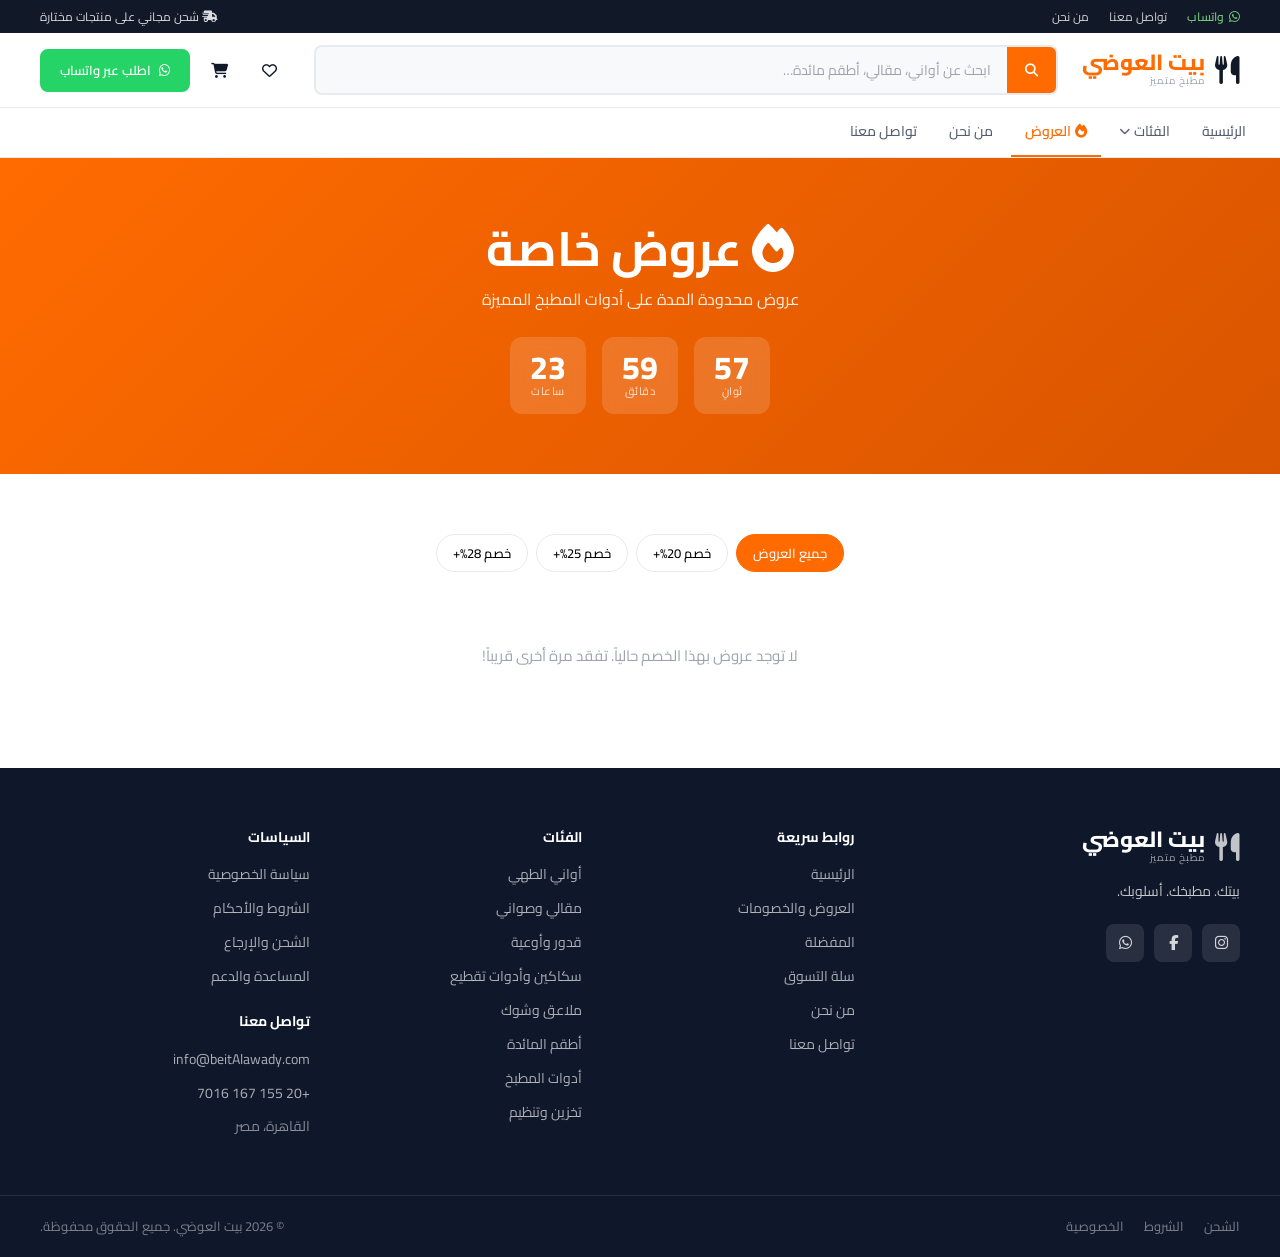
<file: offers.html>
<!DOCTYPE html>
<html lang="ar" dir="rtl">
<head>
  <meta charset="UTF-8">
  <meta name="viewport" content="width=device-width, initial-scale=1.0">
  <title>العروض والخصومات — بيت العوضي</title>
  <link rel="stylesheet" href="css/style.css">
  <link rel="icon" href="data:image/svg+xml,<svg xmlns='http://www.w3.org/2000/svg'><text y='32' font-size='32'>🍳</text></svg>">
</head>
<body data-page="offers">

<div id="siteHeader"></div>

<!-- Offers Hero -->
<div class="offers-hero">
  <div class="container">
    <h1><i class="fa-solid fa-fire"></i> عروض خاصة</h1>
    <p>عروض محدودة المدة على أدوات المطبخ المميزة</p>
    <div class="countdown" id="countdown">
      <div class="countdown__block"><div class="countdown__num" id="cH">00</div><div class="countdown__label">ساعات</div></div>
      <div class="countdown__block"><div class="countdown__num" id="cM">00</div><div class="countdown__label">دقائق</div></div>
      <div class="countdown__block"><div class="countdown__num" id="cS">00</div><div class="countdown__label">ثوانٍ</div></div>
    </div>
  </div>
</div>

<!-- Discount filter tabs -->
<section class="section">
  <div class="container">
    <div class="subcat-pills" style="justify-content:center;margin-bottom:32px" id="discountTabs">
      <button class="subcat-pill subcat-pill--active" data-min="0">جميع العروض</button>
      <button class="subcat-pill" data-min="20">خصم 20%+</button>
      <button class="subcat-pill" data-min="25">خصم 25%+</button>
      <button class="subcat-pill" data-min="28">خصم 28%+</button>
    </div>
    <div class="product-grid" id="offersGrid"></div>
  </div>
</section>

<div id="siteFooter"></div>

<script src="js/config.js"></script>
<script src="js/data.js"></script>
<script src="js/products-sync.js"></script>
<script src="js/utils.js"></script>
<script src="js/cart.js"></script>
<script src="js/favorites.js"></script>
<script src="js/components.js"></script>
<script>
// Countdown timer — duration set from the dashboard (إعدادات المتجر → مدة عدّاد العروض)
(function() {
  const hours = (window.CONFIG && CONFIG.offerHours > 0) ? CONFIG.offerHours : 24;
  let end = sessionStorage.getItem('kn_offer_end');
  let storedH = sessionStorage.getItem('kn_offer_hours');
  if (!end || String(storedH) !== String(hours)) {
    end = Date.now() + hours * 3600000 - 1000;
    sessionStorage.setItem('kn_offer_end', end);
    sessionStorage.setItem('kn_offer_hours', hours);
  }
  function tick() {
    const diff = Math.max(0, parseInt(end) - Date.now());
    document.getElementById('cH').textContent = String(Math.floor(diff/3600000)).padStart(2,'0');
    document.getElementById('cM').textContent = String(Math.floor((diff%3600000)/60000)).padStart(2,'0');
    document.getElementById('cS').textContent = String(Math.floor((diff%60000)/1000)).padStart(2,'0');
  }
  tick(); setInterval(tick, 1000);
})();

// Render offers
let minDiscount = 0;
function renderOffers() {
  const offers = getOffers(48).filter(p => p.discount >= minDiscount);
  document.getElementById('offersGrid').innerHTML = offers.length
    ? offers.map(p => buildProductCard(p)).join('')
    : '<div style="text-align:center;grid-column:1/-1;padding:40px;color:var(--text-muted)">لا توجد عروض بهذا الخصم حالياً. تفقد مرة أخرى قريباً!</div>';
}

document.getElementById('discountTabs').addEventListener('click', e => {
  const btn = e.target.closest('[data-min]');
  if (!btn) return;
  minDiscount = parseInt(btn.dataset.min);
  document.querySelectorAll('#discountTabs .subcat-pill').forEach(b => b.classList.toggle('subcat-pill--active', b === btn));
  renderOffers();
});

document.addEventListener('DOMContentLoaded', renderOffers);
</script>
<script src="js/content-sync.js"></script>
</body>
</html>
</file>
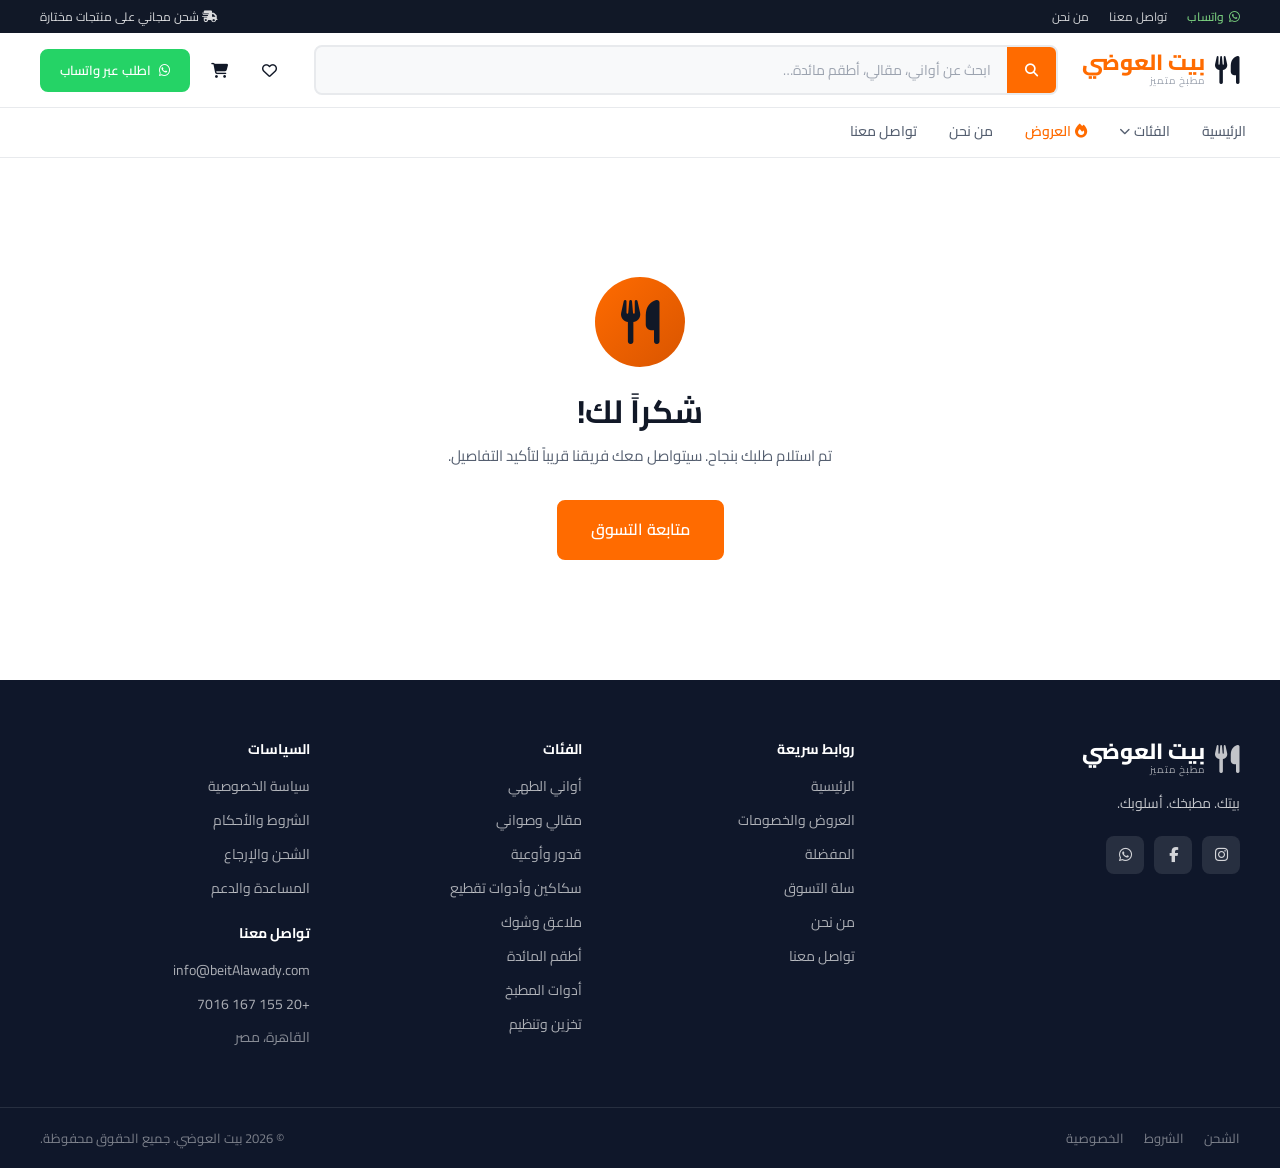
<file: order-confirmation.html>
<!DOCTYPE html>
<html lang="ar" dir="rtl">
<head>
  <meta charset="UTF-8">
  <meta name="viewport" content="width=device-width, initial-scale=1.0">
  <title>تم تأكيد الطلب — بيت العوضي</title>
  <link rel="stylesheet" href="css/style.css">
  <link rel="icon" href="data:image/svg+xml,<svg xmlns='http://www.w3.org/2000/svg'><text y='32' font-size='32'>🍳</text></svg>">
</head>
<body>

<div id="siteHeader"></div>

<section class="section">
  <div class="container">
    <div class="order-confirm" id="orderConfirmContent">
      <!-- Rendered by JS -->
    </div>
  </div>
</section>

<div id="siteFooter"></div>

<script src="js/config.js"></script>
<script src="js/data.js"></script>
<script src="js/products-sync.js"></script>
<script src="js/utils.js"></script>
<script src="js/cart.js"></script>
<script src="js/favorites.js"></script>
<script src="js/components.js"></script>
<script>
document.addEventListener('DOMContentLoaded', () => {
  const el = document.getElementById('orderConfirmContent');
  let order;
  try { order = JSON.parse(sessionStorage.getItem('kn_last_order')); } catch { order = null; }

  if (!order) {
    el.innerHTML = `
      <div class="order-confirm__icon" style="background:linear-gradient(135deg,var(--primary),var(--primary-dark))"><i class="fa-solid fa-utensils"></i></div>
      <h1 class="order-confirm__title">شكراً لك!</h1>
      <p class="order-confirm__subtitle">تم استلام طلبك بنجاح. سيتواصل معك فريقنا قريباً لتأكيد التفاصيل.</p>
      <div class="order-confirm__btns">
        <a href="index.html" class="btn btn--primary btn--lg">متابعة التسوق</a>
      </div>`;
    return;
  }

  document.title = `طلب رقم #${order.orderNum} مؤكد — بيت العوضي`;

  el.innerHTML = `
    <div class="order-confirm__icon"><i class="fa-solid fa-check"></i></div>
    <h1 class="order-confirm__title">تم تأكيد طلبك! <i class="fa-solid fa-party-horn"></i></h1>
    <p class="order-confirm__subtitle">
      شكراً <strong>${order.name}</strong>! تم استلام طلبك وتسجيله بنجاح.
      سنتواصل معك هاتفياً لتأكيد تفاصيل التوصيل.
    </p>
    <div class="order-confirm__num">طلب رقم #${order.orderNum}</div>

    <div class="order-confirm__detail">
      <h3><i class="fa-solid fa-box"></i> ملخص الطلب</h3>
      ${order.items.map(i => `
        <div class="order-confirm__row">
          <span class="order-confirm__label">${i.name} × ${i.qty}</span>
          <span class="order-confirm__value">${formatPrice(i.price * i.qty)}</span>
        </div>`).join('')}
      <div class="order-confirm__row">
        <span class="order-confirm__label">المجموع الفرعي</span><span class="order-confirm__value">${formatPrice(order.subtotal)}</span>
      </div>
      <div class="order-confirm__row">
        <span class="order-confirm__label">الشحن</span>
        <span class="order-confirm__value">${order.shipping > 0 ? formatPrice(order.shipping) : 'مجاني (استلام)'}</span>
      </div>
      <div class="order-confirm__row order-confirm__row--total">
        <span class="order-confirm__label">الإجمالي المدفوع</span><span class="order-confirm__value">${formatPrice(order.total)}</span>
      </div>
    </div>

    <div class="order-confirm__detail" style="margin-bottom:32px">
      <h3><i class="fa-solid fa-location-dot"></i> تفاصيل التوصيل</h3>
      <div class="order-confirm__row"><span class="order-confirm__label">الاسم</span><span class="order-confirm__value">${order.name}</span></div>
      <div class="order-confirm__row"><span class="order-confirm__label">الهاتف</span><span class="order-confirm__value">${order.phone}</span></div>
      <div class="order-confirm__row"><span class="order-confirm__label">المدينة</span><span class="order-confirm__value">${order.city}</span></div>
      <div class="order-confirm__row"><span class="order-confirm__label">المنطقة</span><span class="order-confirm__value">${order.area}</span></div>
      <div class="order-confirm__row"><span class="order-confirm__label">العنوان</span><span class="order-confirm__value order-confirm__value--addr">${order.address}</span></div>
      <div class="order-confirm__row"><span class="order-confirm__label">طريقة الاستلام</span><span class="order-confirm__value">${order.deliveryMethod === 'delivery' ? '<i class="fa-solid fa-truck-fast"></i> توصيل للمنزل' : '<i class="fa-solid fa-store"></i> استلام من المتجر'}</span></div>
      ${order.notes ? `<div class="order-confirm__row"><span class="order-confirm__label">الملاحظات</span><span class="order-confirm__value">${order.notes}</span></div>` : ''}
      <div class="order-confirm__row"><span class="order-confirm__label">التاريخ</span><span class="order-confirm__value">${order.orderDate}</span></div>
    </div>

    <div class="order-confirm__note">
      <strong><i class="fa-solid fa-circle-check"></i> ما الخطوة التالية؟</strong><br>
      تم تسجيل طلبك لدينا. سيتصل بك فريقنا هاتفياً على <strong>${order.phone}</strong>
      لتأكيد الطلب وترتيب موعد التوصيل — عادةً خلال 1-3 ساعات في أوقات العمل.
    </div>

    <div class="order-confirm__btns">
      <a href="index.html" class="btn btn--primary btn--lg"><i class="fa-solid fa-bag-shopping"></i> متابعة التسوق</a>
    </div>`;
});
</script>
</body>
</html>
</file>
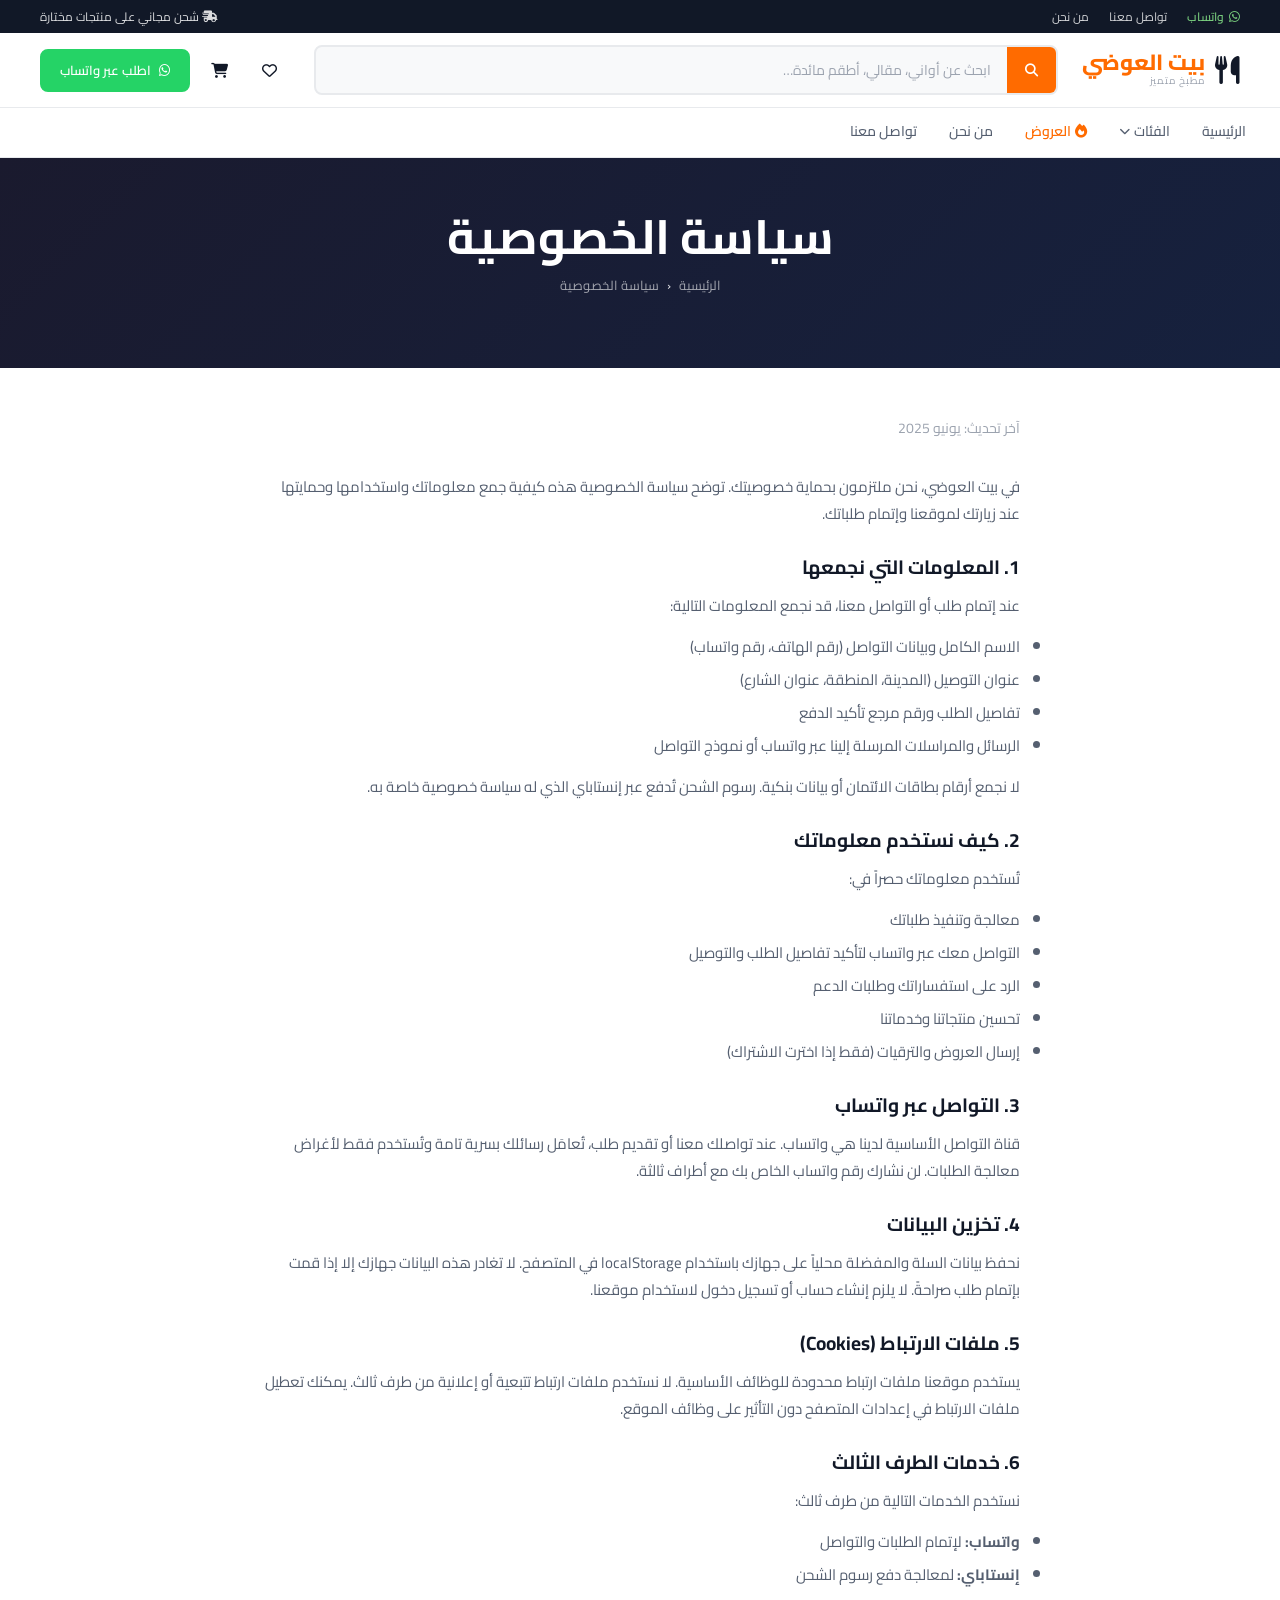
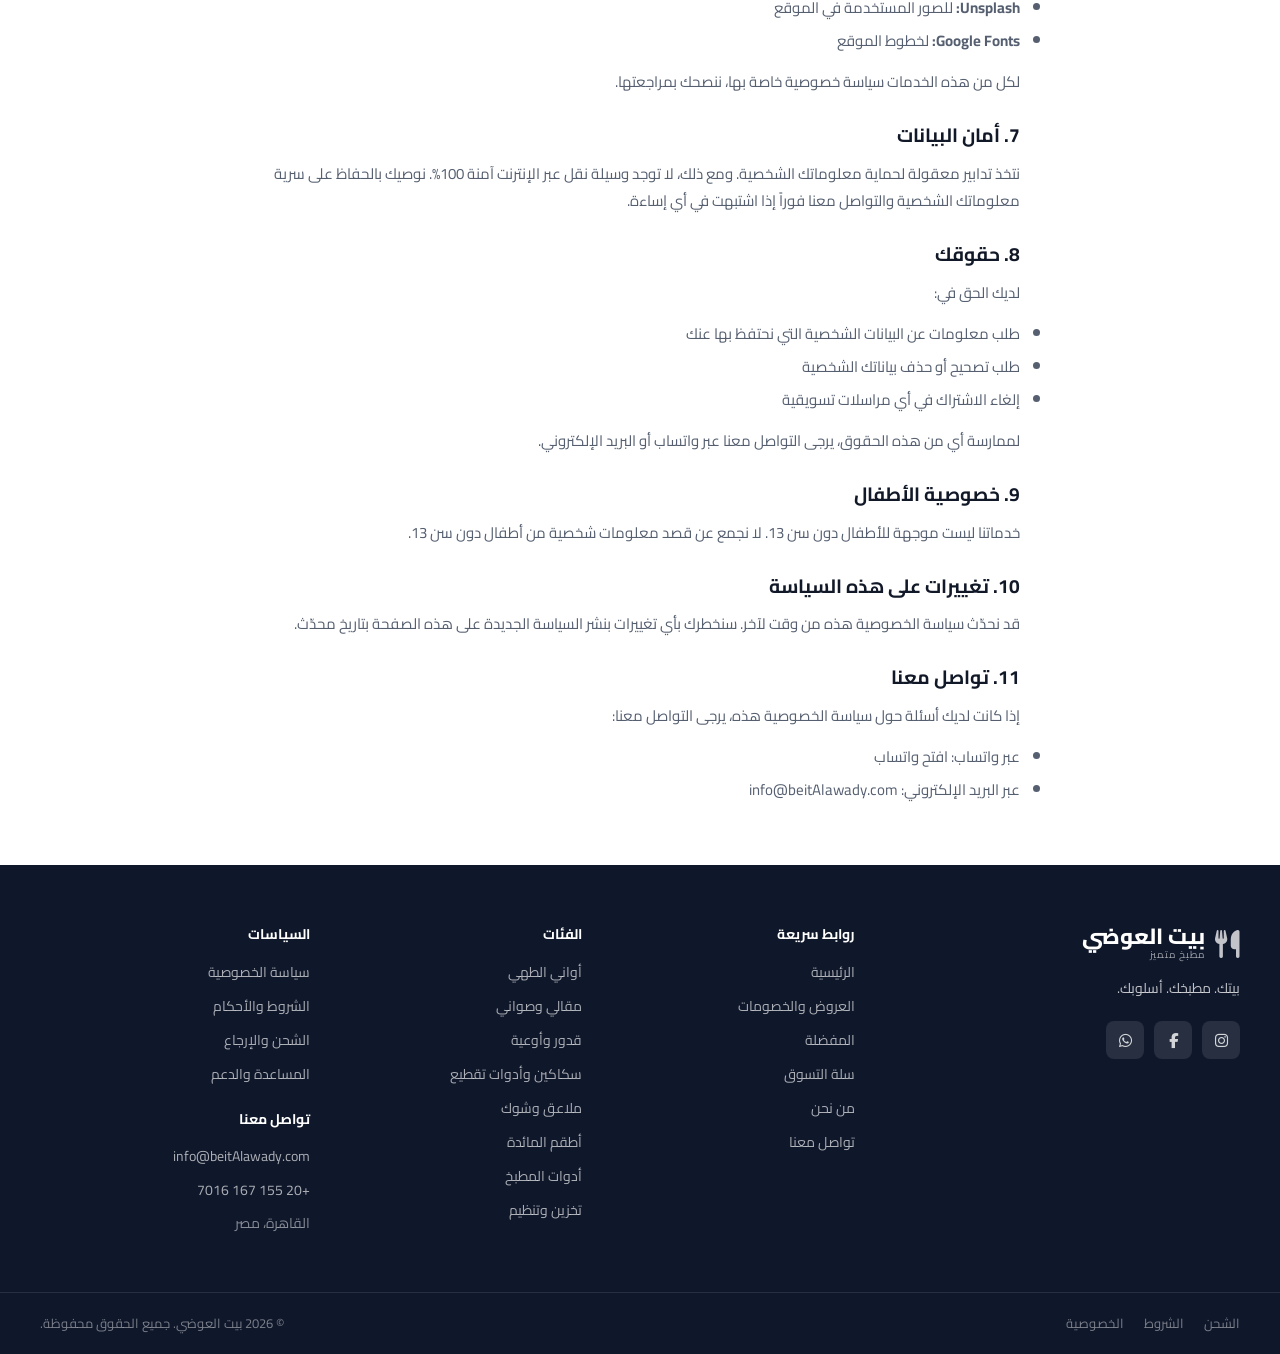
<file: privacy-policy.html>
<!DOCTYPE html>
<html lang="ar" dir="rtl">
<head>
  <meta charset="UTF-8">
  <meta name="viewport" content="width=device-width, initial-scale=1.0">
  <title>سياسة الخصوصية — بيت العوضي</title>
  <link rel="stylesheet" href="css/style.css">
  <link rel="icon" href="data:image/svg+xml,<svg xmlns='http://www.w3.org/2000/svg'><text y='32' font-size='32'>🍳</text></svg>">
</head>
<body data-page="privacy-policy">
<div id="siteHeader"></div>
<div class="page-header">
  <div class="container">
    <h1>سياسة الخصوصية</h1>
    <div class="breadcrumb"><a href="index.html">الرئيسية</a><span class="breadcrumb__sep">›</span><span>سياسة الخصوصية</span></div>
  </div>
</div>
<div class="policy-page">
  <p class="policy-date">آخر تحديث: يونيو 2025</p>

  <p>في بيت العوضي، نحن ملتزمون بحماية خصوصيتك. توضح سياسة الخصوصية هذه كيفية جمع معلوماتك واستخدامها وحمايتها عند زيارتك لموقعنا وإتمام طلباتك.</p>

  <h2>1. المعلومات التي نجمعها</h2>
  <p>عند إتمام طلب أو التواصل معنا، قد نجمع المعلومات التالية:</p>
  <ul>
    <li>الاسم الكامل وبيانات التواصل (رقم الهاتف، رقم واتساب)</li>
    <li>عنوان التوصيل (المدينة، المنطقة، عنوان الشارع)</li>
    <li>تفاصيل الطلب ورقم مرجع تأكيد الدفع</li>
    <li>الرسائل والمراسلات المرسلة إلينا عبر واتساب أو نموذج التواصل</li>
  </ul>
  <p>لا نجمع أرقام بطاقات الائتمان أو بيانات بنكية. رسوم الشحن تُدفع عبر إنستاباي الذي له سياسة خصوصية خاصة به.</p>

  <h2>2. كيف نستخدم معلوماتك</h2>
  <p>تُستخدم معلوماتك حصراً في:</p>
  <ul>
    <li>معالجة وتنفيذ طلباتك</li>
    <li>التواصل معك عبر واتساب لتأكيد تفاصيل الطلب والتوصيل</li>
    <li>الرد على استفساراتك وطلبات الدعم</li>
    <li>تحسين منتجاتنا وخدماتنا</li>
    <li>إرسال العروض والترقيات (فقط إذا اخترت الاشتراك)</li>
  </ul>

  <h2>3. التواصل عبر واتساب</h2>
  <p>قناة التواصل الأساسية لدينا هي واتساب. عند تواصلك معنا أو تقديم طلب، تُعامَل رسائلك بسرية تامة وتُستخدم فقط لأغراض معالجة الطلبات. لن نشارك رقم واتساب الخاص بك مع أطراف ثالثة.</p>

  <h2>4. تخزين البيانات</h2>
  <p>نحفظ بيانات السلة والمفضلة محلياً على جهازك باستخدام localStorage في المتصفح. لا تغادر هذه البيانات جهازك إلا إذا قمت بإتمام طلب صراحةً. لا يلزم إنشاء حساب أو تسجيل دخول لاستخدام موقعنا.</p>

  <h2>5. ملفات الارتباط (Cookies)</h2>
  <p>يستخدم موقعنا ملفات ارتباط محدودة للوظائف الأساسية. لا نستخدم ملفات ارتباط تتبعية أو إعلانية من طرف ثالث. يمكنك تعطيل ملفات الارتباط في إعدادات المتصفح دون التأثير على وظائف الموقع.</p>

  <h2>6. خدمات الطرف الثالث</h2>
  <p>نستخدم الخدمات التالية من طرف ثالث:</p>
  <ul>
    <li><strong>واتساب:</strong> لإتمام الطلبات والتواصل</li>
    <li><strong>إنستاباي:</strong> لمعالجة دفع رسوم الشحن</li>
    <li><strong>Unsplash:</strong> للصور المستخدمة في الموقع</li>
    <li><strong>Google Fonts:</strong> لخطوط الموقع</li>
  </ul>
  <p>لكل من هذه الخدمات سياسة خصوصية خاصة بها، ننصحك بمراجعتها.</p>

  <h2>7. أمان البيانات</h2>
  <p>نتخذ تدابير معقولة لحماية معلوماتك الشخصية. ومع ذلك، لا توجد وسيلة نقل عبر الإنترنت آمنة 100%. نوصيك بالحفاظ على سرية معلوماتك الشخصية والتواصل معنا فوراً إذا اشتبهت في أي إساءة.</p>

  <h2>8. حقوقك</h2>
  <p>لديك الحق في:</p>
  <ul>
    <li>طلب معلومات عن البيانات الشخصية التي نحتفظ بها عنك</li>
    <li>طلب تصحيح أو حذف بياناتك الشخصية</li>
    <li>إلغاء الاشتراك في أي مراسلات تسويقية</li>
  </ul>
  <p>لممارسة أي من هذه الحقوق، يرجى التواصل معنا عبر واتساب أو البريد الإلكتروني.</p>

  <h2>9. خصوصية الأطفال</h2>
  <p>خدماتنا ليست موجهة للأطفال دون سن 13. لا نجمع عن قصد معلومات شخصية من أطفال دون سن 13.</p>

  <h2>10. تغييرات على هذه السياسة</h2>
  <p>قد نحدّث سياسة الخصوصية هذه من وقت لآخر. سنخطرك بأي تغييرات بنشر السياسة الجديدة على هذه الصفحة بتاريخ محدّث.</p>

  <h2>11. تواصل معنا</h2>
  <p>إذا كانت لديك أسئلة حول سياسة الخصوصية هذه، يرجى التواصل معنا:</p>
  <ul>
    <li>عبر واتساب: <a href="#" id="privacyWa">افتح واتساب</a></li>
    <li>عبر البريد الإلكتروني: <a href="mailto:info@kitchennest.com" id="privacyEmail">info@kitchennest.com</a></li>
  </ul>
</div>
<div id="siteFooter"></div>
<script src="js/config.js"></script>
<script src="js/data.js"></script>
<script src="js/products-sync.js"></script>
<script src="js/utils.js"></script>
<script src="js/cart.js"></script>
<script src="js/favorites.js"></script>
<script src="js/components.js"></script>
<script>
document.addEventListener('DOMContentLoaded', () => {
  document.getElementById('privacyWa').href = `https://wa.me/${CONFIG.whatsappNumber}`;
  document.getElementById('privacyEmail').href = `mailto:${CONFIG.storeEmail}`;
  document.getElementById('privacyEmail').textContent = CONFIG.storeEmail;
});
</script>
<script src="js/content-sync.js"></script>
</body>
</html>
</file>
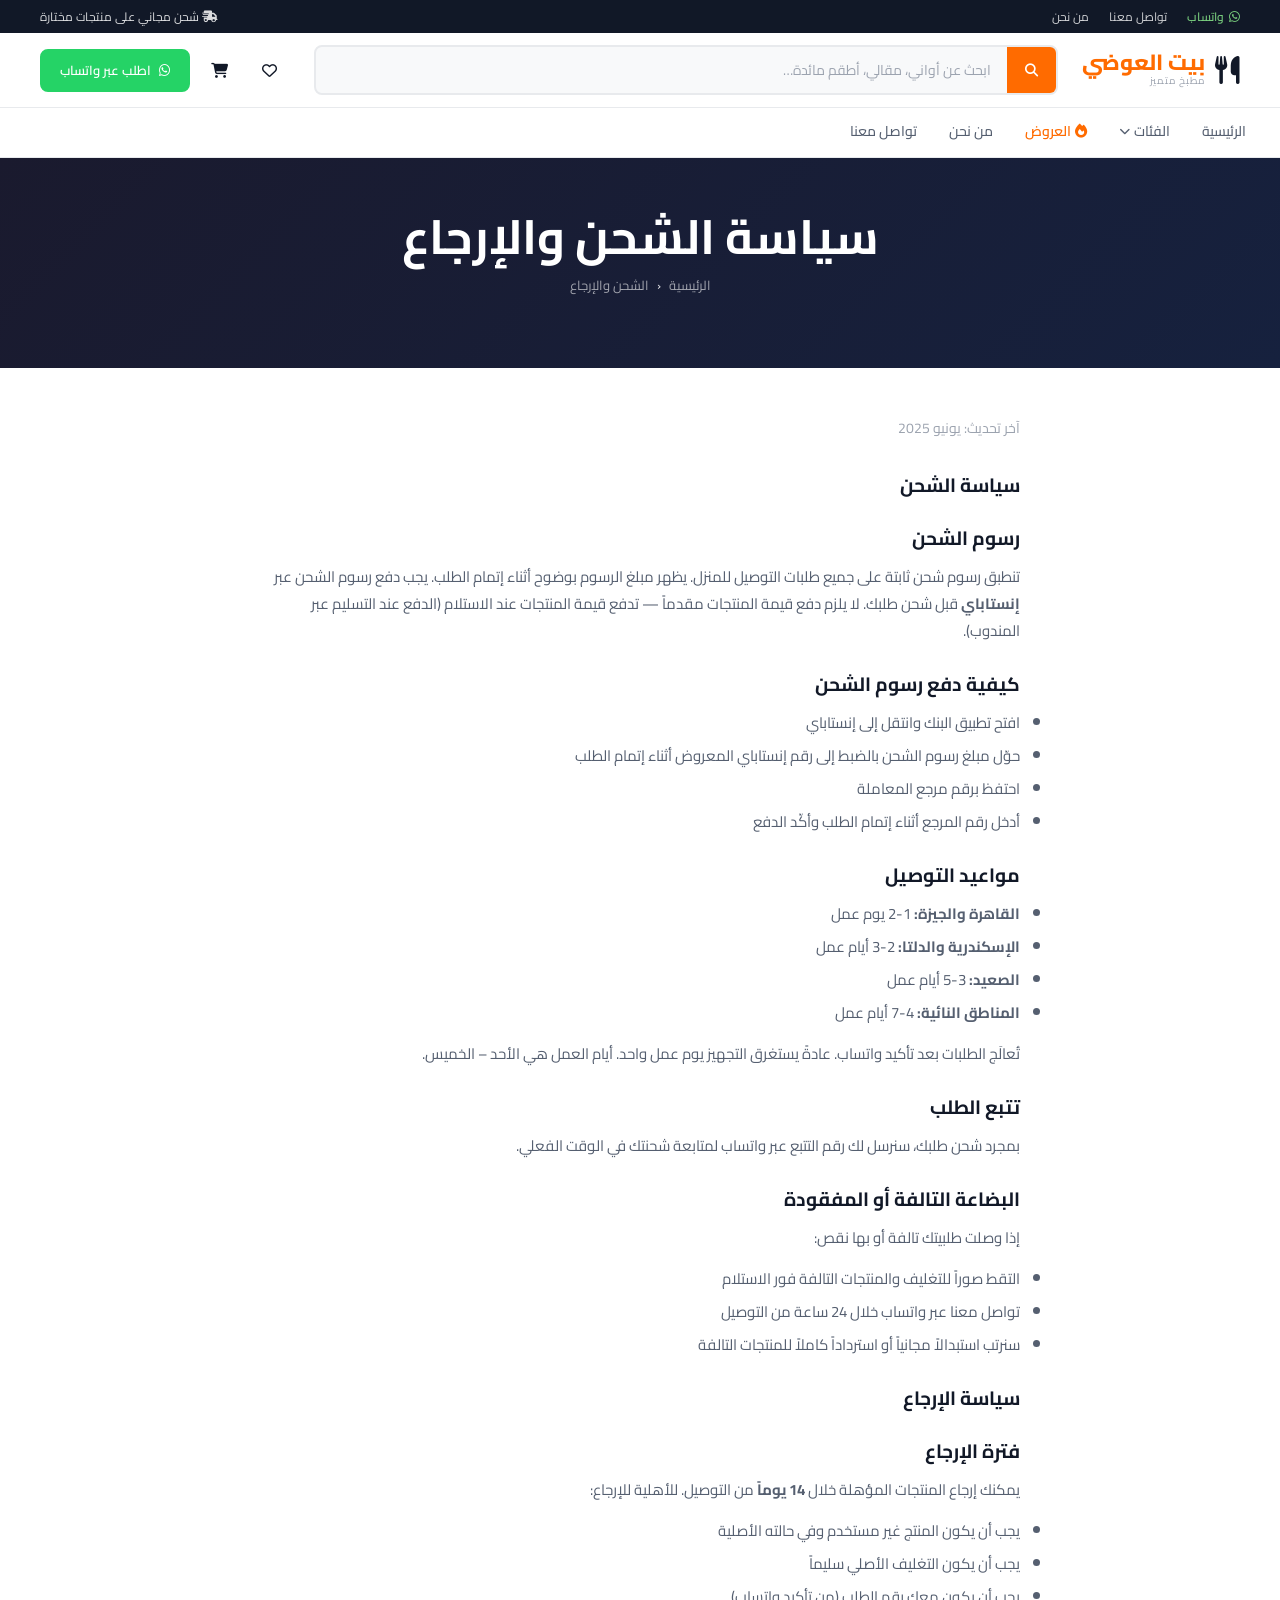
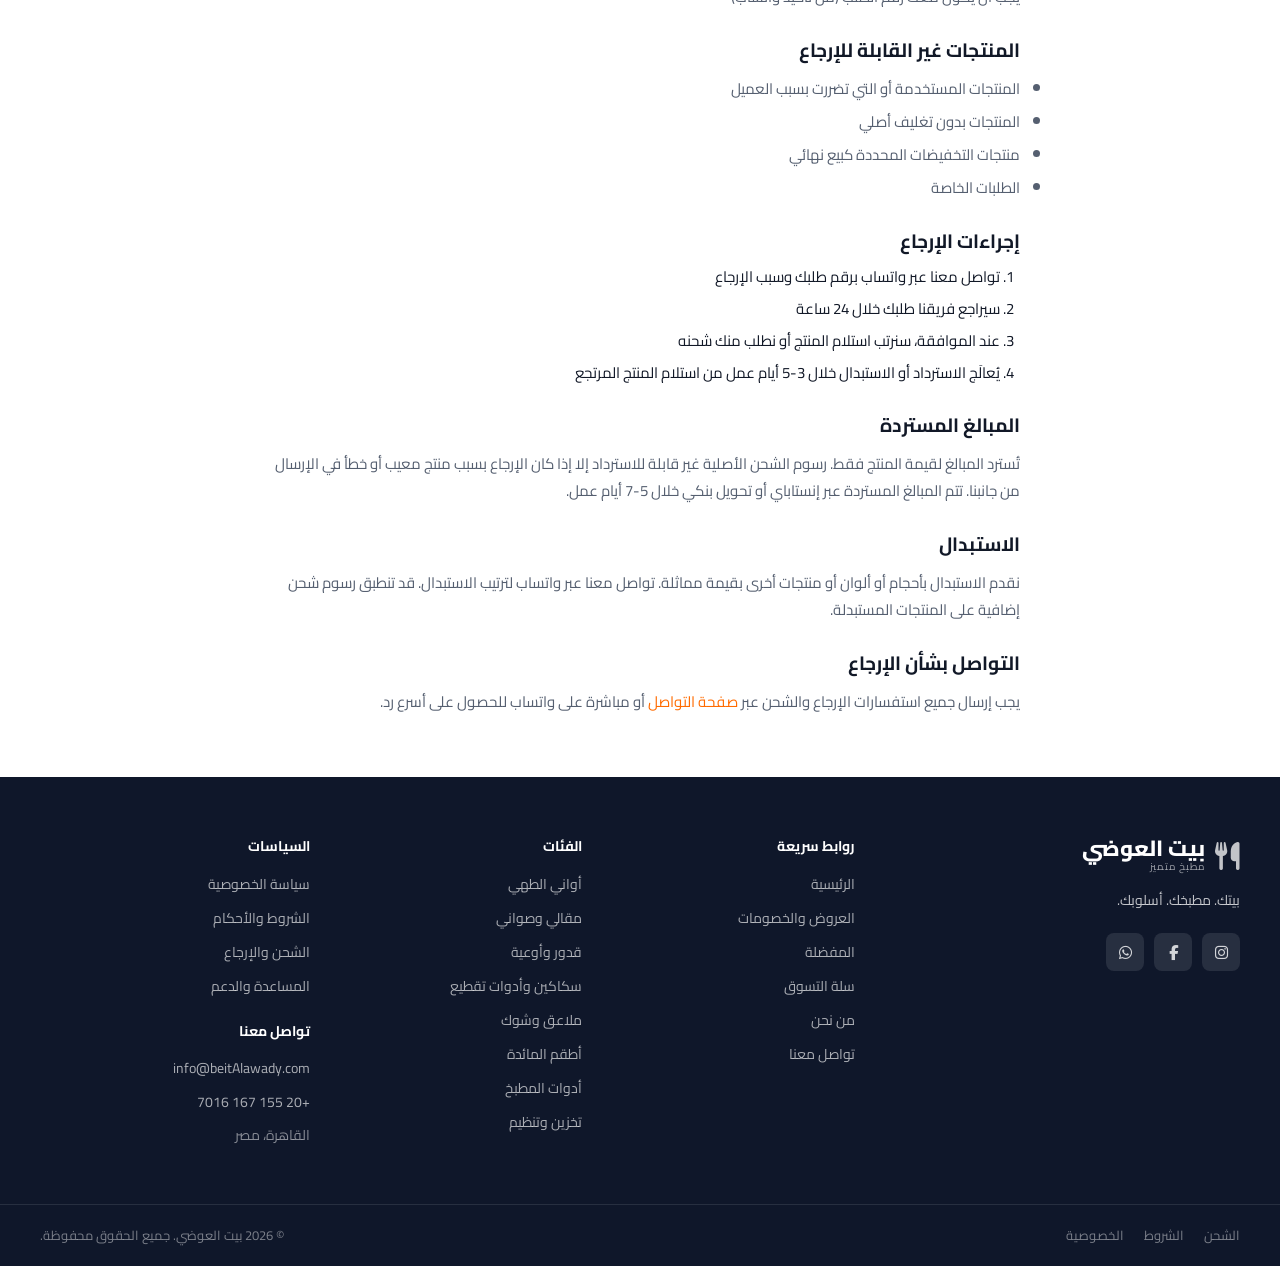
<file: shipping-policy.html>
<!DOCTYPE html>
<html lang="ar" dir="rtl">
<head>
  <meta charset="UTF-8">
  <meta name="viewport" content="width=device-width, initial-scale=1.0">
  <title>سياسة الشحن والإرجاع — بيت العوضي</title>
  <link rel="stylesheet" href="css/style.css">
  <link rel="icon" href="data:image/svg+xml,<svg xmlns='http://www.w3.org/2000/svg'><text y='32' font-size='32'>🍳</text></svg>">
</head>
<body data-page="shipping-policy">
<div id="siteHeader"></div>
<div class="page-header">
  <div class="container">
    <h1>سياسة الشحن والإرجاع</h1>
    <div class="breadcrumb"><a href="index.html">الرئيسية</a><span class="breadcrumb__sep">›</span><span>الشحن والإرجاع</span></div>
  </div>
</div>
<div class="policy-page">
  <p class="policy-date">آخر تحديث: يونيو 2025</p>

  <!-- Shipping -->
  <h2>سياسة الشحن</h2>

  <h2>رسوم الشحن</h2>
  <p>تنطبق رسوم شحن ثابتة على جميع طلبات التوصيل للمنزل. يظهر مبلغ الرسوم بوضوح أثناء إتمام الطلب. يجب دفع رسوم الشحن عبر <strong>إنستاباي</strong> قبل شحن طلبك. لا يلزم دفع قيمة المنتجات مقدماً — تدفع قيمة المنتجات عند الاستلام (الدفع عند التسليم عبر المندوب).</p>

  <h2>كيفية دفع رسوم الشحن</h2>
  <ul>
    <li>افتح تطبيق البنك وانتقل إلى إنستاباي</li>
    <li>حوّل مبلغ رسوم الشحن بالضبط إلى رقم إنستاباي المعروض أثناء إتمام الطلب</li>
    <li>احتفظ برقم مرجع المعاملة</li>
    <li>أدخل رقم المرجع أثناء إتمام الطلب وأكّد الدفع</li>
  </ul>

  <h2>مواعيد التوصيل</h2>
  <ul>
    <li><strong>القاهرة والجيزة:</strong> 1-2 يوم عمل</li>
    <li><strong>الإسكندرية والدلتا:</strong> 2-3 أيام عمل</li>
    <li><strong>الصعيد:</strong> 3-5 أيام عمل</li>
    <li><strong>المناطق النائية:</strong> 4-7 أيام عمل</li>
  </ul>
  <p>تُعالَج الطلبات بعد تأكيد واتساب. عادةً يستغرق التجهيز يوم عمل واحد. أيام العمل هي الأحد – الخميس.</p>

  <h2>تتبع الطلب</h2>
  <p>بمجرد شحن طلبك، سنرسل لك رقم التتبع عبر واتساب لمتابعة شحنتك في الوقت الفعلي.</p>

  <h2>البضاعة التالفة أو المفقودة</h2>
  <p>إذا وصلت طلبيتك تالفة أو بها نقص:</p>
  <ul>
    <li>التقط صوراً للتغليف والمنتجات التالفة فور الاستلام</li>
    <li>تواصل معنا عبر واتساب خلال 24 ساعة من التوصيل</li>
    <li>سنرتب استبدالاً مجانياً أو استرداداً كاملاً للمنتجات التالفة</li>
  </ul>

  <!-- Returns -->
  <h2>سياسة الإرجاع</h2>

  <h2>فترة الإرجاع</h2>
  <p>يمكنك إرجاع المنتجات المؤهلة خلال <strong>14 يوماً</strong> من التوصيل. للأهلية للإرجاع:</p>
  <ul>
    <li>يجب أن يكون المنتج غير مستخدم وفي حالته الأصلية</li>
    <li>يجب أن يكون التغليف الأصلي سليماً</li>
    <li>يجب أن يكون معك رقم الطلب (من تأكيد واتساب)</li>
  </ul>

  <h2>المنتجات غير القابلة للإرجاع</h2>
  <ul>
    <li>المنتجات المستخدمة أو التي تضررت بسبب العميل</li>
    <li>المنتجات بدون تغليف أصلي</li>
    <li>منتجات التخفيضات المحددة كبيع نهائي</li>
    <li>الطلبات الخاصة</li>
  </ul>

  <h2>إجراءات الإرجاع</h2>
  <ol style="padding-right:20px;margin-bottom:14px">
    <li style="margin-bottom:8px">تواصل معنا عبر واتساب برقم طلبك وسبب الإرجاع</li>
    <li style="margin-bottom:8px">سيراجع فريقنا طلبك خلال 24 ساعة</li>
    <li style="margin-bottom:8px">عند الموافقة، سنرتب استلام المنتج أو نطلب منك شحنه</li>
    <li style="margin-bottom:8px">يُعالَج الاسترداد أو الاستبدال خلال 3-5 أيام عمل من استلام المنتج المرتجع</li>
  </ol>

  <h2>المبالغ المستردة</h2>
  <p>تُسترد المبالغ لقيمة المنتج فقط. رسوم الشحن الأصلية غير قابلة للاسترداد إلا إذا كان الإرجاع بسبب منتج معيب أو خطأ في الإرسال من جانبنا. تتم المبالغ المستردة عبر إنستاباي أو تحويل بنكي خلال 5-7 أيام عمل.</p>

  <h2>الاستبدال</h2>
  <p>نقدم الاستبدال بأحجام أو ألوان أو منتجات أخرى بقيمة مماثلة. تواصل معنا عبر واتساب لترتيب الاستبدال. قد تنطبق رسوم شحن إضافية على المنتجات المستبدلة.</p>

  <h2>التواصل بشأن الإرجاع</h2>
  <p>يجب إرسال جميع استفسارات الإرجاع والشحن عبر <a href="contact.html" style="color:var(--primary)">صفحة التواصل</a> أو مباشرة على واتساب للحصول على أسرع رد.</p>
</div>
<div id="siteFooter"></div>
<script src="js/config.js"></script>
<script src="js/data.js"></script>
<script src="js/products-sync.js"></script>
<script src="js/utils.js"></script>
<script src="js/cart.js"></script>
<script src="js/favorites.js"></script>
<script src="js/components.js"></script>
<script src="js/content-sync.js"></script>
</body>
</html>
</file>
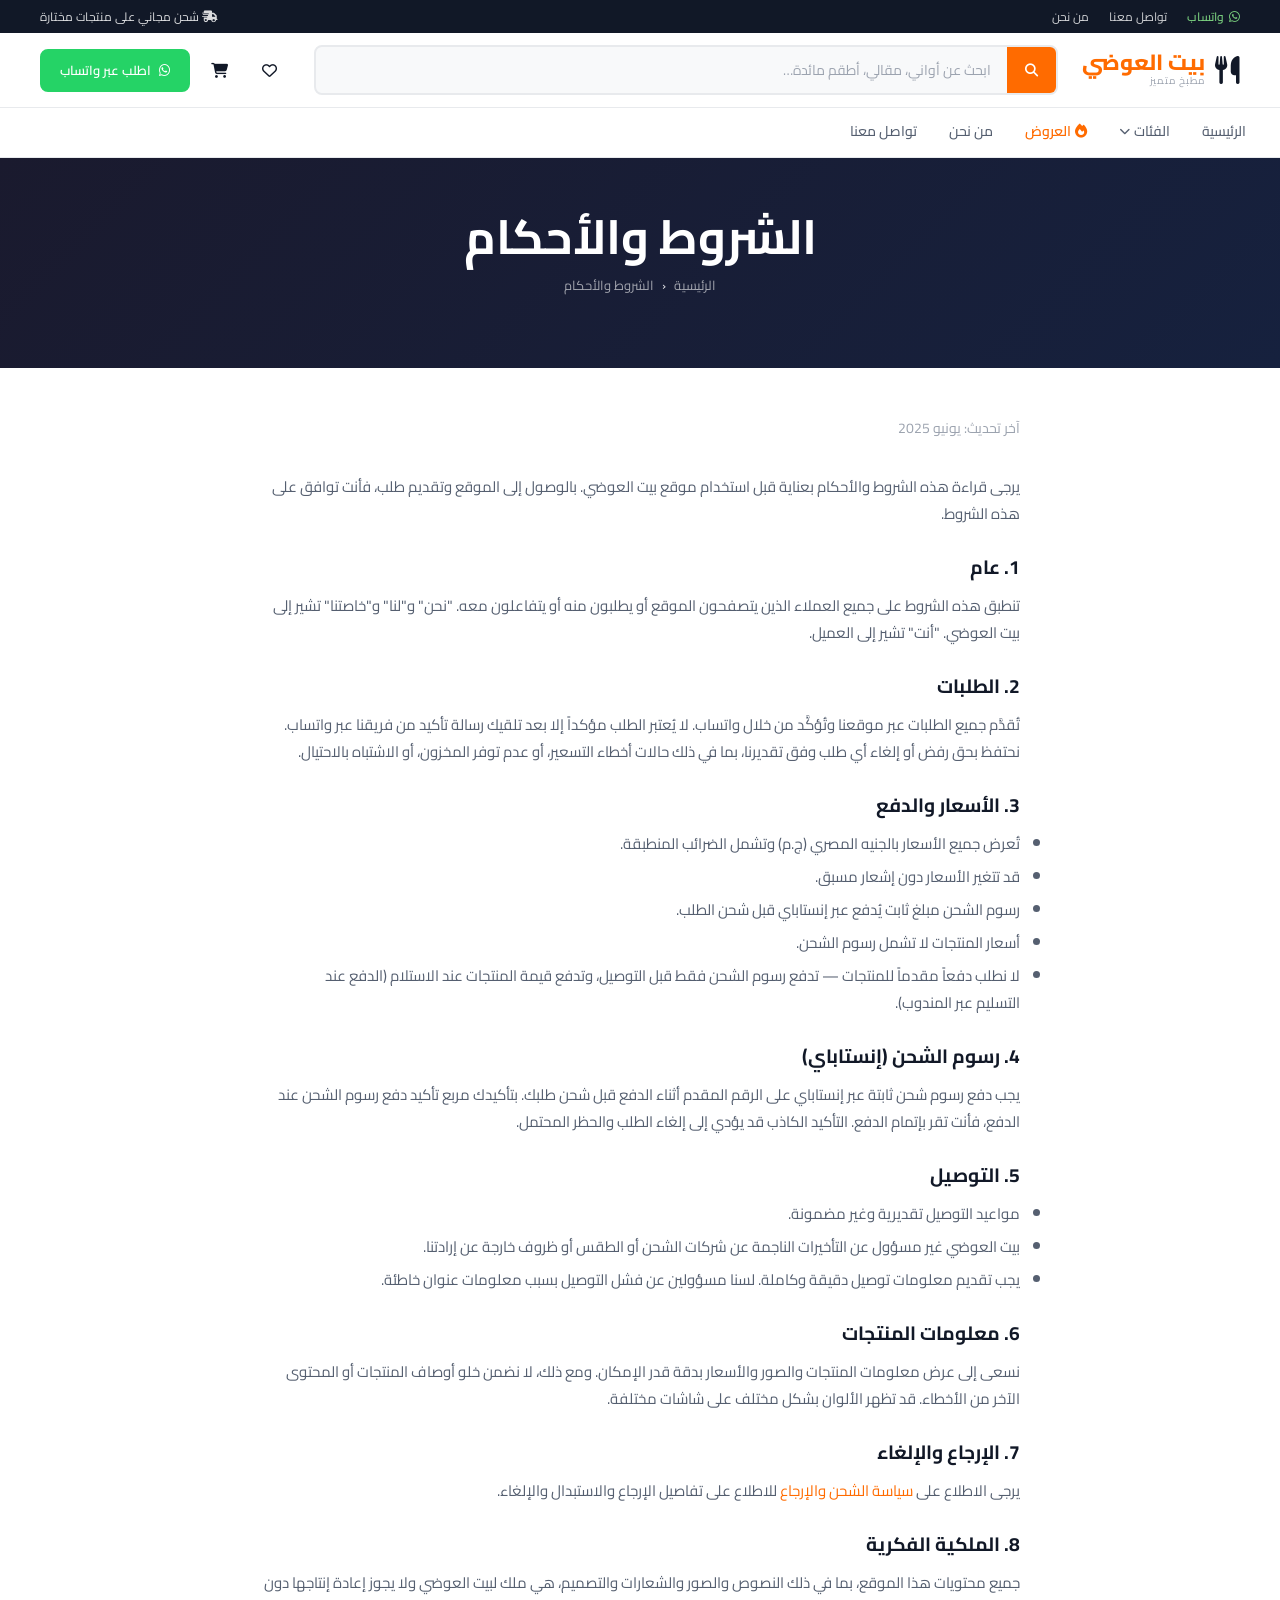
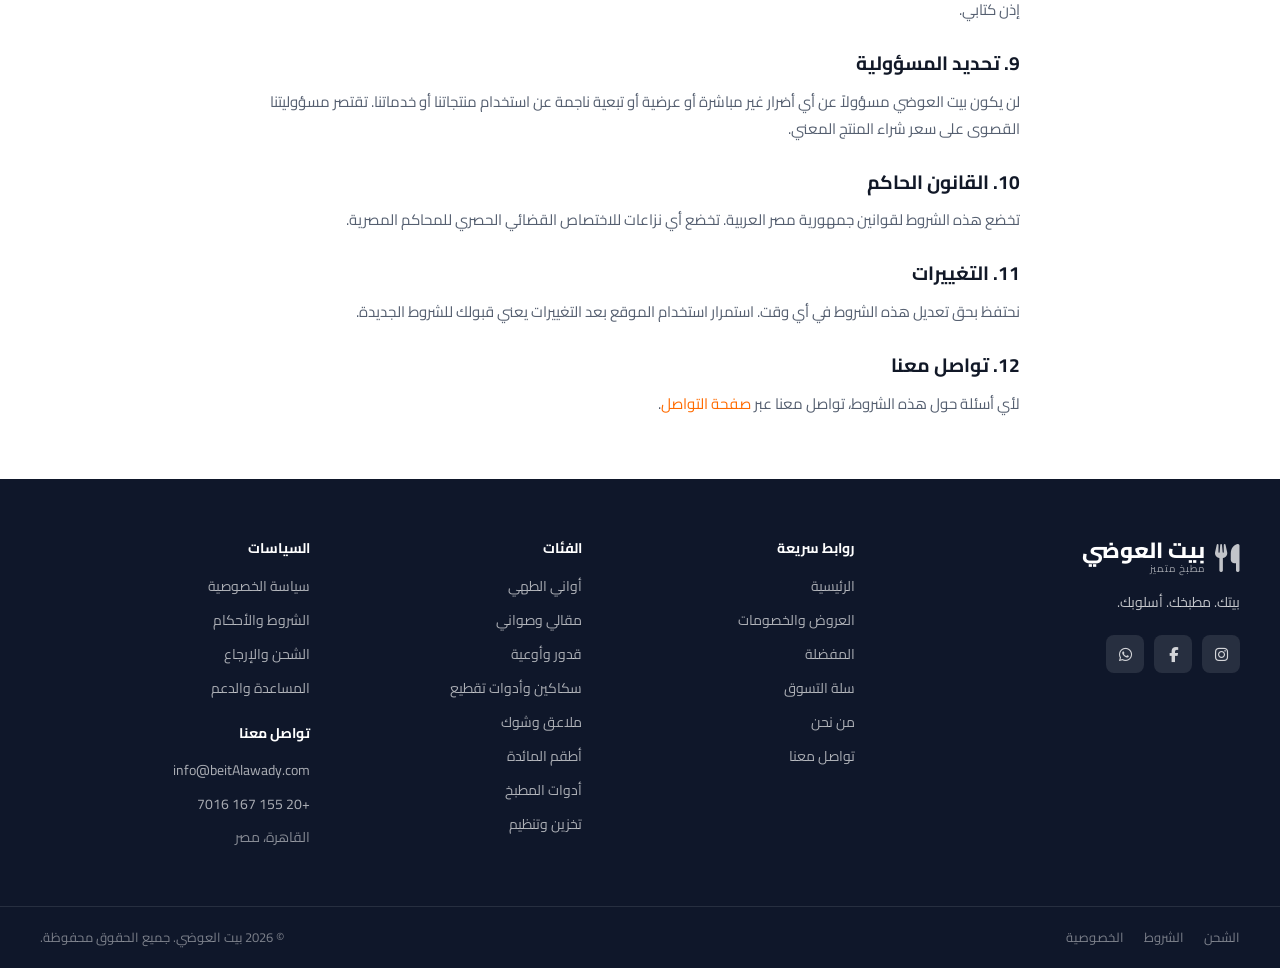
<file: terms.html>
<!DOCTYPE html>
<html lang="ar" dir="rtl">
<head>
  <meta charset="UTF-8">
  <meta name="viewport" content="width=device-width, initial-scale=1.0">
  <title>الشروط والأحكام — بيت العوضي</title>
  <link rel="stylesheet" href="css/style.css">
  <link rel="icon" href="data:image/svg+xml,<svg xmlns='http://www.w3.org/2000/svg'><text y='32' font-size='32'>🍳</text></svg>">
</head>
<body data-page="terms">
<div id="siteHeader"></div>
<div class="page-header">
  <div class="container">
    <h1>الشروط والأحكام</h1>
    <div class="breadcrumb"><a href="index.html">الرئيسية</a><span class="breadcrumb__sep">›</span><span>الشروط والأحكام</span></div>
  </div>
</div>
<div class="policy-page">
  <p class="policy-date">آخر تحديث: يونيو 2025</p>
  <p>يرجى قراءة هذه الشروط والأحكام بعناية قبل استخدام موقع بيت العوضي. بالوصول إلى الموقع وتقديم طلب، فأنت توافق على هذه الشروط.</p>

  <h2>1. عام</h2>
  <p>تنطبق هذه الشروط على جميع العملاء الذين يتصفحون الموقع أو يطلبون منه أو يتفاعلون معه. "نحن" و"لنا" و"خاصتنا" تشير إلى بيت العوضي. "أنت" تشير إلى العميل.</p>

  <h2>2. الطلبات</h2>
  <p>تُقدَّم جميع الطلبات عبر موقعنا وتُؤكَّد من خلال واتساب. لا يُعتبر الطلب مؤكداً إلا بعد تلقيك رسالة تأكيد من فريقنا عبر واتساب. نحتفظ بحق رفض أو إلغاء أي طلب وفق تقديرنا، بما في ذلك حالات أخطاء التسعير، أو عدم توفر المخزون، أو الاشتباه بالاحتيال.</p>

  <h2>3. الأسعار والدفع</h2>
  <ul>
    <li>تُعرض جميع الأسعار بالجنيه المصري (ج.م) وتشمل الضرائب المنطبقة.</li>
    <li>قد تتغير الأسعار دون إشعار مسبق.</li>
    <li>رسوم الشحن مبلغ ثابت يُدفع عبر إنستاباي قبل شحن الطلب.</li>
    <li>أسعار المنتجات لا تشمل رسوم الشحن.</li>
    <li>لا نطلب دفعاً مقدماً للمنتجات — تدفع رسوم الشحن فقط قبل التوصيل، وتدفع قيمة المنتجات عند الاستلام (الدفع عند التسليم عبر المندوب).</li>
  </ul>

  <h2>4. رسوم الشحن (إنستاباي)</h2>
  <p>يجب دفع رسوم شحن ثابتة عبر إنستاباي على الرقم المقدم أثناء الدفع قبل شحن طلبك. بتأكيدك مربع تأكيد دفع رسوم الشحن عند الدفع، فأنت تقر بإتمام الدفع. التأكيد الكاذب قد يؤدي إلى إلغاء الطلب والحظر المحتمل.</p>

  <h2>5. التوصيل</h2>
  <ul>
    <li>مواعيد التوصيل تقديرية وغير مضمونة.</li>
    <li>بيت العوضي غير مسؤول عن التأخيرات الناجمة عن شركات الشحن أو الطقس أو ظروف خارجة عن إرادتنا.</li>
    <li>يجب تقديم معلومات توصيل دقيقة وكاملة. لسنا مسؤولين عن فشل التوصيل بسبب معلومات عنوان خاطئة.</li>
  </ul>

  <h2>6. معلومات المنتجات</h2>
  <p>نسعى إلى عرض معلومات المنتجات والصور والأسعار بدقة قدر الإمكان. ومع ذلك، لا نضمن خلو أوصاف المنتجات أو المحتوى الآخر من الأخطاء. قد تظهر الألوان بشكل مختلف على شاشات مختلفة.</p>

  <h2>7. الإرجاع والإلغاء</h2>
  <p>يرجى الاطلاع على <a href="shipping-policy.html" style="color:var(--primary)">سياسة الشحن والإرجاع</a> للاطلاع على تفاصيل الإرجاع والاستبدال والإلغاء.</p>

  <h2>8. الملكية الفكرية</h2>
  <p>جميع محتويات هذا الموقع، بما في ذلك النصوص والصور والشعارات والتصميم، هي ملك لبيت العوضي ولا يجوز إعادة إنتاجها دون إذن كتابي.</p>

  <h2>9. تحديد المسؤولية</h2>
  <p>لن يكون بيت العوضي مسؤولاً عن أي أضرار غير مباشرة أو عرضية أو تبعية ناجمة عن استخدام منتجاتنا أو خدماتنا. تقتصر مسؤوليتنا القصوى على سعر شراء المنتج المعني.</p>

  <h2>10. القانون الحاكم</h2>
  <p>تخضع هذه الشروط لقوانين جمهورية مصر العربية. تخضع أي نزاعات للاختصاص القضائي الحصري للمحاكم المصرية.</p>

  <h2>11. التغييرات</h2>
  <p>نحتفظ بحق تعديل هذه الشروط في أي وقت. استمرار استخدام الموقع بعد التغييرات يعني قبولك للشروط الجديدة.</p>

  <h2>12. تواصل معنا</h2>
  <p>لأي أسئلة حول هذه الشروط، تواصل معنا عبر <a href="contact.html" style="color:var(--primary)">صفحة التواصل</a>.</p>
</div>
<div id="siteFooter"></div>
<script src="js/config.js"></script>
<script src="js/data.js"></script>
<script src="js/products-sync.js"></script>
<script src="js/utils.js"></script>
<script src="js/cart.js"></script>
<script src="js/favorites.js"></script>
<script src="js/components.js"></script>
<script src="js/content-sync.js"></script>
</body>
</html>
</file>
<file: css/style.css>
/* ============================================================
   KitchenNest — Main Stylesheet
   ============================================================ */

/* ── Google Fonts — Arabic (Cairo) + Latin (Poppins) ── */
@import url('https://fonts.googleapis.com/css2?family=Cairo:wght@300;400;500;600;700;800&family=Poppins:wght@600;700;800&display=swap');

/* ── CSS Custom Properties ── */
:root {
  --primary:       #FF6B00;
  --primary-dark:  #D95500;
  --primary-light: #FF8C2B;
  --primary-bg:    #FFF3E8;
  --primary-pale:  #FFF8F2;

  --white:         #FFFFFF;
  --bg:            #F8F9FA;
  --bg-section:    #F4F5F6;
  --border:        #E8EAED;
  --border-light:  #F1F3F5;

  --text:          #111827;
  --text-secondary:#555F70;
  --text-muted:    #9CA3AF;

  --success:       #16A34A;
  --danger:        #DC2626;
  --warning:       #D97706;
  --info:          #2563EB;
  --wa-green:      #25D366;

  --shadow-xs:  0 1px 2px rgba(0,0,0,0.06);
  --shadow-sm:  0 2px 8px rgba(0,0,0,0.08);
  --shadow-md:  0 4px 16px rgba(0,0,0,0.10);
  --shadow-lg:  0 8px 28px rgba(0,0,0,0.13);
  --shadow-xl:  0 16px 40px rgba(0,0,0,0.16);

  --radius-xs:  4px;
  --radius-sm:  8px;
  --radius-md:  12px;
  --radius-lg:  18px;
  --radius-xl:  24px;
  --radius-full:9999px;

  --transition: all 0.25s ease;
  --trans-fast: all 0.15s ease;

  --font-main:  'Cairo', 'Segoe UI', system-ui, -apple-system, sans-serif;
  --font-display:'Cairo', 'Poppins', sans-serif;

  --container: 1240px;
  --header-h:  108px; /* top + main + nav */
}

/* ── Reset ── */
*, *::before, *::after { box-sizing: border-box; margin: 0; padding: 0; }
html { scroll-behavior: smooth; }
body { font-family: var(--font-main); font-size: 15px; color: var(--text); background: var(--white); line-height: 1.6; -webkit-font-smoothing: antialiased; }
img { display: block; max-width: 100%; height: auto; }
a { color: inherit; text-decoration: none; }
ul { list-style: none; }
button { cursor: pointer; border: none; background: none; font-family: inherit; }
input, select, textarea { font-family: inherit; }

/* ── Container ── */
.container { max-width: var(--container); margin: 0 auto; padding: 0 20px; }

/* ── Typography ── */
h1,h2,h3,h4,h5 { font-family: var(--font-display); font-weight: 700; line-height: 1.3; color: var(--text); }
h1 { font-size: clamp(1.8rem, 4vw, 3rem); }
h2 { font-size: clamp(1.4rem, 3vw, 2.2rem); }
h3 { font-size: clamp(1.1rem, 2vw, 1.5rem); }
h4 { font-size: 1.1rem; font-family: var(--font-main); }

/* ── Buttons ── */
.btn {
  display: inline-flex; align-items: center; gap: 8px;
  padding: 12px 24px; border-radius: var(--radius-sm);
  font-weight: 600; font-size: 14px; transition: var(--transition);
  white-space: nowrap; cursor: pointer; border: 2px solid transparent;
}
.btn--primary {
  background: var(--primary); color: var(--white);
  border-color: var(--primary);
}
.btn--primary:hover { background: var(--primary-dark); border-color: var(--primary-dark); transform: translateY(-1px); box-shadow: 0 4px 14px rgba(255,107,0,0.35); }
.btn--outline {
  background: transparent; color: var(--primary); border-color: var(--primary);
}
.btn--outline:hover { background: var(--primary); color: var(--white); }
.btn--wa { background: var(--wa-green); color: var(--white); border-color: var(--wa-green); }
.btn--wa:hover { background: #1ebe57; }
.btn--dark { background: var(--text); color: var(--white); border-color: var(--text); }
.btn--dark:hover { background: #2d3748; }
.btn--ghost { background: rgba(255,255,255,0.15); color: var(--white); border-color: rgba(255,255,255,0.4); backdrop-filter: blur(4px); }
.btn--ghost:hover { background: rgba(255,255,255,0.25); }
.btn--sm { padding: 9px 18px; font-size: 13px; }
.btn--lg { padding: 15px 32px; font-size: 16px; }
.btn--full { width: 100%; justify-content: center; }
.btn--icon { width: 40px; height: 40px; padding: 0; border-radius: var(--radius-sm); display: inline-flex; align-items: center; justify-content: center; border: none; background: var(--bg); color: var(--text-secondary); transition: var(--transition); }
.btn--icon:hover { background: var(--primary-bg); color: var(--primary); }

/* ── Badges ── */
.badge {
  display: inline-block; font-size: 11px; font-weight: 700; padding: 3px 8px;
  border-radius: var(--radius-full); letter-spacing: 0.3px;
}
.badge--discount { background: var(--danger); color: var(--white); }
.badge--new { background: var(--info); color: var(--white); }
.badge--bestseller { background: var(--primary); color: var(--white); }
.badge--free { background: var(--success); color: var(--white); }

/* ── Section titles ── */
.section { padding: 60px 0; }
.section--gray { background: var(--bg-section); }
.section__head { display: flex; align-items: flex-end; justify-content: space-between; margin-bottom: 36px; gap: 16px; }
.section__title-group {}
.section__eyebrow { display: block; font-size: 12px; font-weight: 600; color: var(--primary); text-transform: uppercase; letter-spacing: 1.5px; margin-bottom: 6px; }
.section__title { font-size: clamp(1.3rem, 3vw, 2rem); }
.section__view-all { display: inline-flex; align-items: center; gap: 6px; font-weight: 600; font-size: 14px; color: var(--primary); white-space: nowrap; }
.section__view-all:hover { text-decoration: underline; }
.section__view-all svg { transition: var(--transition); }
.section__view-all:hover svg { transform: translateX(3px); }

/* ════════════════════════════════════════════════
   HEADER
   ════════════════════════════════════════════════ */
.header {
  position: sticky; top: 0; z-index: 200;
  background: var(--white); box-shadow: 0 1px 0 var(--border);
  transition: box-shadow 0.3s;
}
.header--sticky { box-shadow: var(--shadow-md); }

.header__top {
  background: var(--text); color: rgba(255,255,255,0.85);
  font-size: 12px; padding: 7px 0;
}
.header__top-inner { display: flex; justify-content: space-between; align-items: center; gap: 16px; }
.header__top-links { display: flex; gap: 20px; align-items: center; }
.header__top-links a { color: rgba(255,255,255,0.8); transition: var(--trans-fast); }
.header__top-links a:hover { color: var(--primary-light); }
.wa-link { display: flex; align-items: center; gap: 5px; color: #7bd17f !important; font-weight: 500; }

.header__main { padding: 12px 0; }
.header__main-inner { display: grid; grid-template-columns: auto 1fr auto; align-items: center; gap: 24px; }

/* Logo */
.logo { display: flex; align-items: center; gap: 10px; }
.logo__icon { font-size: 28px; line-height: 1; }
.logo__name { display: block; font-family: var(--font-display); font-size: 22px; font-weight: 800; color: var(--primary); line-height: 1; }
.logo__tag { display: block; font-size: 10px; color: var(--text-muted); letter-spacing: 1px; text-transform: uppercase; }
.logo--light .logo__name { color: var(--white); }
.logo--light .logo__tag { color: rgba(255,255,255,0.6); }

/* Search */
.header__search { position: relative; }
.search-form { display: flex; background: var(--bg); border: 2px solid var(--border); border-radius: var(--radius-sm); overflow: hidden; transition: border-color 0.2s; }
.search-form:focus-within { border-color: var(--primary); }
.search-input { flex: 1; padding: 10px 16px; font-size: 14px; background: transparent; border: none; outline: none; color: var(--text); }
.search-input::placeholder { color: var(--text-muted); }
.search-btn { padding: 0 18px; background: var(--primary); color: var(--white); border: none; cursor: pointer; transition: var(--trans-fast); display: flex; align-items: center; }
.search-btn:hover { background: var(--primary-dark); }
.search-dropdown {
  position: absolute; top: calc(100% + 4px); left: 0; right: 0;
  background: var(--white); border: 1px solid var(--border); border-radius: var(--radius-sm);
  box-shadow: var(--shadow-lg); z-index: 300; display: none; overflow: hidden;
}
.search-dropdown--show { display: block; }
.search-dropdown__item { display: flex; align-items: center; gap: 12px; padding: 10px 16px; transition: var(--trans-fast); }
.search-dropdown__item:hover { background: var(--primary-bg); }
.search-dropdown__item img { width: 48px; height: 40px; object-fit: cover; border-radius: var(--radius-xs); }
.search-dropdown__name { font-weight: 500; font-size: 13px; }
.search-dropdown__price { font-size: 12px; color: var(--primary); font-weight: 600; }
.search-dropdown__empty { padding: 16px; text-align: center; color: var(--text-muted); font-size: 14px; }

/* Header icons */
.header__icons { display: flex; align-items: center; gap: 8px; }
.header-icon-btn { position: relative; display: flex; align-items: center; justify-content: center; width: 42px; height: 42px; border-radius: var(--radius-sm); color: var(--text); transition: var(--trans-fast); }
.header-icon-btn:hover { background: var(--primary-bg); color: var(--primary); }
.header-badge {
  position: absolute; top: 1px; right: 1px; background: var(--primary); color: var(--white);
  font-size: 10px; font-weight: 700; min-width: 18px; height: 18px;
  border-radius: var(--radius-full); display: flex; align-items: center; justify-content: center;
  border: 2px solid var(--white);
}
.cart-icon-wrap--bounce { animation: cartBounce 0.5s ease; }
@keyframes cartBounce { 0%,100%{transform:scale(1)} 50%{transform:scale(1.3)} }

/* Nav */
.header__nav { border-top: 1px solid var(--border); background: var(--white); }
.header__nav-inner { display: flex; gap: 4px; align-items: center; padding: 0; }
.header__nav-inner > a, .nav-dropdown > a {
  padding: 12px 14px; font-size: 14px; font-weight: 500; color: var(--text-secondary);
  transition: var(--trans-fast); border-bottom: 2px solid transparent; display: flex; align-items: center; gap: 4px;
}
.header__nav-inner > a:hover, .header__nav-inner > a.active,
.nav-dropdown > a:hover, .nav-dropdown > a.active { color: var(--primary); border-bottom-color: var(--primary); }

.nav-dropdown { position: relative; }
.nav-dropdown__menu {
  position: absolute; top: 100%; left: 0; background: var(--white);
  border: 1px solid var(--border); border-radius: var(--radius-sm);
  box-shadow: var(--shadow-lg); min-width: 380px; z-index: 300;
  display: grid; grid-template-columns: 1fr 1fr; gap: 0; opacity: 0;
  transform: translateY(8px); pointer-events: none; transition: var(--transition); overflow: hidden;
}
.nav-dropdown:hover .nav-dropdown__menu { opacity: 1; transform: translateY(0); pointer-events: auto; }
.nav-dropdown__menu a { padding: 10px 16px; font-size: 13px; color: var(--text-secondary); transition: var(--trans-fast); display: block; white-space: nowrap; }
.nav-dropdown__menu a:hover { background: var(--primary-bg); color: var(--primary); }

/* Mobile menu */
.mobile-menu-btn { display: none; flex-direction: column; gap: 5px; padding: 8px; }
.mobile-menu-btn span { display: block; width: 22px; height: 2px; background: var(--text); border-radius: 2px; transition: var(--transition); }
.mobile-menu-btn--open span:nth-child(1) { transform: rotate(45deg) translate(5px, 5px); }
.mobile-menu-btn--open span:nth-child(2) { opacity: 0; }
.mobile-menu-btn--open span:nth-child(3) { transform: rotate(-45deg) translate(5px, -5px); }
.mobile-menu {
  display: none; position: fixed; top: 0; left: 0; right: 0; bottom: 0;
  background: var(--white); z-index: 500; padding: 80px 24px 24px;
  overflow-y: auto; flex-direction: column; gap: 0;
  transform: translateX(-100%); transition: transform 0.3s ease;
}
.mobile-menu--open { transform: translateX(0); }
.mobile-menu a { display: block; padding: 14px 0; font-size: 16px; font-weight: 500; border-bottom: 1px solid var(--border); color: var(--text); }
.mobile-menu__sub { padding-left: 16px !important; font-size: 14px !important; color: var(--text-secondary) !important; }

/* ════════════════════════════════════════════════
   HERO CAROUSEL
   ════════════════════════════════════════════════ */
.hero { position: relative; overflow: hidden; background: #1a1a2e; }
.hero__track { display: flex; transition: transform 0.6s cubic-bezier(0.25,0.46,0.45,0.94); }
.hero__slide {
  min-width: 100%; height: 520px; position: relative;
  display: flex; align-items: center;
}
.hero__slide-img {
  position: absolute; inset: 0; width: 100%; height: 100%; object-fit: cover; opacity: 0.55;
}
.hero__overlay {
  position: absolute; inset: 0;
  background: linear-gradient(90deg, rgba(0,0,0,0.65) 0%, rgba(0,0,0,0.2) 60%, transparent 100%);
}
.hero__content { position: relative; z-index: 2; max-width: 600px; padding: 0 60px; }

/* Split variant — smaller framed image on the left, text on the right */
.hero__slide--split .hero__slide-img {
  top: 50%; bottom: auto; right: auto; left: 40px;
  transform: translateY(-50%);
  width: 42%; height: 82%;
  opacity: 1;
  border-radius: 16px;
  box-shadow: 0 25px 60px rgba(0,0,0,0.35);
}
.hero__slide--split .hero__overlay { display: none; }

/* Light variant — bright full image, dark navy/green text. Text sits on the
   right by default (matching the other slides); --text-left flips it. */
.hero__slide--light .hero__slide-img { opacity: 1; }
.hero__slide--light .hero__overlay {
  background: linear-gradient(270deg, rgba(255,255,255,0.9) 0%, rgba(255,255,255,0.65) 40%, rgba(255,255,255,0.2) 65%, transparent 85%);
}
.hero__slide--light.hero__slide--text-left { justify-content: flex-end; }
.hero__slide--light.hero__slide--text-left .hero__overlay {
  background: linear-gradient(90deg, rgba(255,255,255,0.9) 0%, rgba(255,255,255,0.65) 40%, rgba(255,255,255,0.2) 65%, transparent 85%);
}
.hero__slide--light .hero__eyebrow { color: #778548; text-shadow: 0 1px 10px rgba(255,255,255,0.7); }
.hero__slide--light .hero__title { color: #24344A; text-shadow: 0 2px 16px rgba(255,255,255,0.6); }
.hero__slide--light .hero__title span { color: #8B9A56; }
.hero__slide--light .hero__divider { width: 64px; height: 2px; background: #8B9A56; margin-bottom: 18px; }
.hero__slide--light .hero__subtitle { color: #4A5568; text-shadow: 0 1px 10px rgba(255,255,255,0.7); }
.hero__slide--light .hero__btns .btn--primary { background: #8B9A56; border-color: #8B9A56; }
.hero__slide--light .hero__btns .btn--primary:hover { background: #778548; border-color: #778548; }
.hero__slide--light .hero__btns .btn--ghost { background: rgba(36,52,74,0.08); color: #24344A; border-color: rgba(36,52,74,0.3); }
.hero__slide--light .hero__btns .btn--ghost:hover { background: rgba(36,52,74,0.15); }
.hero__eyebrow { font-size: 12px; font-weight: 600; color: var(--primary-light); text-transform: uppercase; letter-spacing: 2px; margin-bottom: 12px; }
.hero__title { font-size: clamp(2rem, 5vw, 3.5rem); color: var(--white); margin-bottom: 16px; line-height: 1.2; }
.hero__title span { color: var(--primary-light); }
.hero__subtitle { font-size: 16px; color: rgba(255,255,255,0.85); margin-bottom: 32px; }
.hero__btns { display: flex; gap: 12px; flex-wrap: wrap; }

.hero__arrows { position: absolute; inset: 0; display: flex; align-items: center; justify-content: space-between; padding: 0 20px; pointer-events: none; z-index: 3; }
.hero__arrow { width: 44px; height: 44px; border-radius: var(--radius-full); background: rgba(255,255,255,0.15); backdrop-filter: blur(8px); border: 1px solid rgba(255,255,255,0.3); color: var(--white); display: flex; align-items: center; justify-content: center; cursor: pointer; pointer-events: auto; transition: var(--transition); }
.hero__arrow:hover { background: var(--primary); border-color: var(--primary); }

.hero__dots { position: absolute; bottom: 20px; left: 50%; transform: translateX(-50%); display: flex; gap: 8px; z-index: 3; }
.hero__dot { width: 8px; height: 8px; border-radius: var(--radius-full); background: rgba(255,255,255,0.4); border: none; cursor: pointer; transition: var(--transition); }
.hero__dot--active { background: var(--primary); width: 24px; }

/* ════════════════════════════════════════════════
   OFFER BANNERS
   ════════════════════════════════════════════════ */
.banners-grid { display: grid; grid-template-columns: repeat(4, 1fr); gap: 16px; }
.banner-card {
  border-radius: var(--radius-md); overflow: hidden; position: relative;
  height: 150px; transition: var(--transition); cursor: pointer;
}
.banner-card:hover { transform: translateY(-4px); box-shadow: var(--shadow-lg); }
.banner-card:nth-child(1), .banner-card:nth-child(2) { grid-column: span 2; height: 240px; }
.banner-card__img { width: 100%; height: 100%; object-fit: cover; transition: transform 0.4s; }
.banner-card:hover .banner-card__img { transform: scale(1.05); }
.banner-card__overlay {
  position: absolute; inset: 0;
  background: linear-gradient(135deg, rgba(0,0,0,0.6) 0%, rgba(0,0,0,0.1) 100%);
  display: flex; flex-direction: column; justify-content: flex-end; padding: 20px;
}
.banner-card__tag { font-size: 11px; font-weight: 700; color: var(--primary-light); text-transform: uppercase; letter-spacing: 1px; }
.banner-card__title { font-size: 16px; font-weight: 700; color: var(--white); margin: 4px 0; font-family: var(--font-display); }
.banner-card__sub { font-size: 13px; color: rgba(255,255,255,0.8); }
.banner-card__cta { display: inline-block; margin-top: 10px; font-size: 12px; font-weight: 600; color: var(--white); background: var(--primary); padding: 6px 14px; border-radius: var(--radius-full); transition: var(--trans-fast); }
.banner-card:hover .banner-card__cta { background: var(--primary-dark); }
.banner-card:nth-child(1) .banner-card__cta,
.banner-card:nth-child(2) .banner-card__cta { align-self: flex-start; }

/* ── Offers Section ── */
.section--offers { background: #FFF3E6; padding-top: 0; }
.offers-body { padding-top: 28px; padding-bottom: 60px; }
.offers-header {
  background: linear-gradient(135deg, #1A0600 0%, #2E1000 50%, #1A0600 100%);
  padding: 20px 0;
}
.offers-header__inner {
  display: flex; align-items: center; justify-content: space-between; gap: 16px; flex-wrap: wrap;
}
.offers-header__left { display: flex; align-items: center; gap: 14px; }
.offers-tag {
  background: var(--primary); color: #fff;
  font-size: 13px; font-weight: 800;
  padding: 7px 15px; border-radius: var(--radius-sm);
  white-space: nowrap;
  animation: offers-pulse 2.2s ease-in-out infinite;
}
@keyframes offers-pulse {
  0%, 100% { box-shadow: 0 0 0 0 rgba(255,107,0,0.55); }
  55%       { box-shadow: 0 0 0 8px rgba(255,107,0,0); }
}
.offers-header__title {
  font-size: 17px; font-weight: 800; color: #fff;
  font-family: var(--font-display); line-height: 1.2;
}
.offers-header__sub { font-size: 12px; color: rgba(255,255,255,0.6); margin-top: 3px; }
.offers-header__cta {
  display: flex; align-items: center; gap: 6px;
  background: var(--primary); color: #fff;
  padding: 9px 18px; border-radius: var(--radius-full);
  font-size: 13px; font-weight: 700; white-space: nowrap;
  transition: var(--trans-fast); flex-shrink: 0;
}
.offers-header__cta:hover { background: var(--primary-dark); }
.banner-card__discount {
  position: absolute; top: 10px; left: 10px; z-index: 2;
  background: var(--danger); color: #fff;
  font-size: 12px; font-weight: 800;
  padding: 4px 10px; border-radius: var(--radius-sm);
  box-shadow: 0 2px 8px rgba(0,0,0,0.35);
  letter-spacing: 0.2px;
}
[dir="rtl"] .banner-card__discount { left: auto; right: 10px; }
[dir="rtl"] .offers-header__cta svg { transform: scaleX(-1); }

/* ════════════════════════════════════════════════
   CATEGORY SLIDER
   ════════════════════════════════════════════════ */
.cat-slider-wrap { position: relative; }
.cat-slider { display: flex; gap: 12px; overflow-x: auto; scroll-behavior: smooth; padding-bottom: 8px; scroll-snap-type: x mandatory; -ms-overflow-style: none; scrollbar-width: none; }
.cat-slider::-webkit-scrollbar { display: none; }
.cat-card {
  flex: 0 0 120px; display: flex; flex-direction: column; align-items: center;
  gap: 10px; padding: 20px 12px; background: var(--white); border: 2px solid var(--border);
  border-radius: var(--radius-lg); cursor: pointer; transition: var(--transition); text-align: center;
  scroll-snap-align: start;
  text-decoration: none; color: var(--text);
}
.cat-card:hover, .cat-card--active { border-color: var(--primary); background: var(--primary-bg); color: var(--primary); }
.cat-card__icon { font-size: 32px; line-height: 1; display: flex; align-items: center; justify-content: center; }
.cat-card__img { width: 54px; height: 54px; border-radius: 50%; object-fit: cover; border: 1px solid var(--border); background: var(--white); }
.cat-card__name { font-size: 12px; font-weight: 600; color: inherit; }
.cat-slider-btn {
  position: absolute; top: 50%; transform: translateY(-50%); z-index: 5;
  width: 36px; height: 36px; border-radius: var(--radius-full); background: var(--white);
  box-shadow: var(--shadow-md); border: 1px solid var(--border); display: flex; align-items: center; justify-content: center;
  cursor: pointer; color: var(--text); transition: var(--trans-fast);
}
.cat-slider-btn:hover { background: var(--primary); color: var(--white); border-color: var(--primary); }
.cat-slider-btn--left { left: -18px; }
.cat-slider-btn--right { right: -18px; }

/* ════════════════════════════════════════════════
   PRODUCT CARDS
   ════════════════════════════════════════════════ */
.product-grid { display: grid; grid-template-columns: repeat(4, 1fr); gap: 20px; }
.product-grid--3 { grid-template-columns: repeat(3, 1fr); }
.product-grid--5 { grid-template-columns: repeat(5, 1fr); }

.product-card {
  background: var(--white); border: 1px solid var(--border); border-radius: var(--radius-md);
  overflow: hidden; transition: var(--transition); position: relative;
  display: flex; flex-direction: column;
}
.product-card:hover { box-shadow: var(--shadow-lg); border-color: transparent; transform: translateY(-4px); }

.product-card__img-wrap { position: relative; overflow: hidden; aspect-ratio: 4/3; background: var(--bg-section); }
.product-card__img { width: 100%; height: 100%; object-fit:fill; transition: transform 0.4s ease; }
.product-card:hover .product-card__img { transform: scale(1.06); }

.product-card__img-wrap .badge { position: absolute; top: 10px; left: 10px; }
.product-card__img-wrap .badge--bestseller { top: 10px; left: 10px; }
.product-card__img-wrap .badge--new { top: 10px; left: 10px; }
.product-card__img-wrap .badge--discount { top: 10px; right: 10px; left: auto; }

/* Reveal shelf for action buttons */
.product-card__actions {
  position: absolute; bottom: 0; left: 0; right: 0; display: flex; gap: 6px;
  padding: 10px; background: linear-gradient(to top, rgba(255,255,255,0.95) 60%, transparent);
  transform: translateY(100%); transition: transform 0.28s ease; justify-content: flex-end;
}
.product-card:hover .product-card__actions { transform: translateY(0); }
.btn-icon { width: 36px; height: 36px; border-radius: var(--radius-sm); display: flex; align-items: center; justify-content: center; background: var(--white); border: 1px solid var(--border); color: var(--text-secondary); transition: var(--trans-fast); cursor: pointer; }
.btn-icon:hover { background: var(--primary-bg); color: var(--primary); border-color: var(--primary); }
.fav-btn--active { color: var(--primary) !important; background: var(--primary-bg) !important; border-color: var(--primary) !important; }

.product-card__body { padding: 14px; flex: 1; display: flex; flex-direction: column; }
.product-card__body .btn--full { margin-top: auto; }
.product-card__cat { font-size: 11px; color: var(--text-muted); font-weight: 500; text-transform: uppercase; letter-spacing: 0.5px; display: block; margin-bottom: 4px; }
.product-card__cat:hover { color: var(--primary); }
.product-card__name { font-size: 14px; font-weight: 600; color: var(--text); display: block; margin-bottom: 4px; line-height: 1.4; transition: var(--trans-fast); }
.product-card__name:hover { color: var(--primary); }
.product-card__desc { font-size: 12px; color: var(--text-secondary); margin-bottom: 8px; }
.product-card__rating { display: flex; align-items: center; gap: 4px; margin-bottom: 10px; }
.product-card__review-count { font-size: 12px; color: var(--text-muted); }
.product-card__price-row { display: flex; align-items: center; gap: 8px; margin-bottom: 12px; }
.product-card__price { font-size: 16px; font-weight: 700; color: var(--primary); }
.product-card__old-price { font-size: 13px; color: var(--text-muted); text-decoration: line-through; }

/* ════════════════════════════════════════════════
   FEATURED COLLECTIONS
   ════════════════════════════════════════════════ */
.collections-grid { display: grid; grid-template-columns: repeat(4,1fr); gap: 16px; }
.collection-card {
  border-radius: var(--radius-lg); overflow: hidden; position: relative; height: 260px;
  cursor: pointer; transition: var(--transition);
}
.collection-card:hover { transform: scale(1.02); box-shadow: var(--shadow-xl); }
.collection-card__img { width: 100%; height: 100%; object-fit: cover; transition: transform 0.4s; }
.collection-card:hover .collection-card__img { transform: scale(1.05); }
.collection-card__overlay {
  position: absolute; inset: 0;
  background: linear-gradient(to top, rgba(0,0,0,0.7) 0%, transparent 60%);
  display: flex; flex-direction: column; justify-content: flex-end; padding: 20px;
  color: var(--white);
}
.collection-card__title { font-size: 16px; font-weight: 700; font-family: var(--font-display); }
.collection-card__count { font-size: 13px; opacity: 0.8; }
.collection-card__arrow { margin-top: 8px; font-size: 20px; transition: var(--transition); }
.collection-card:hover .collection-card__arrow { transform: translateX(4px); }

/* ════════════════════════════════════════════════
   WHY CHOOSE US
   ════════════════════════════════════════════════ */
.why-grid { display: grid; grid-template-columns: repeat(4,1fr); gap: 24px; }
.why-card {
  text-align: center; padding: 32px 20px;
  background: var(--white); border-radius: var(--radius-lg);
  border: 1px solid var(--border); transition: var(--transition);
}
.why-card:hover { box-shadow: var(--shadow-md); border-color: var(--primary-bg); transform: translateY(-4px); }
.why-card__icon { font-size: 40px; margin-bottom: 16px; }
.why-card__title { font-size: 15px; font-weight: 700; margin-bottom: 8px; }
.why-card__desc { font-size: 13px; color: var(--text-secondary); line-height: 1.6; }

/* ════════════════════════════════════════════════
   REVIEWS
   ════════════════════════════════════════════════ */
.reviews-grid { display: grid; grid-template-columns: repeat(3,1fr); gap: 20px; }
.review-card {
  background: var(--white); border: 1px solid var(--border); border-radius: var(--radius-md);
  padding: 24px; transition: var(--transition);
}
.review-card:hover { box-shadow: var(--shadow-md); }
.review-card__header { display: flex; align-items: center; gap: 14px; margin-bottom: 14px; }
.review-card__avatar { width: 46px; height: 46px; border-radius: var(--radius-full); background: var(--primary); color: var(--white); font-weight: 700; font-size: 18px; display: flex; align-items: center; justify-content: center; flex-shrink: 0; }
.review-card__name { font-weight: 600; font-size: 15px; }
.review-card__date { font-size: 12px; color: var(--text-muted); }
.review-card__comment { font-size: 14px; color: var(--text-secondary); line-height: 1.7; font-style: italic; }
.review-card__comment::before { content: '"'; font-size: 40px; color: var(--primary); line-height: 1; float: left; margin-right: 4px; font-family: Georgia, serif; margin-top: -8px; }

/* ════════════════════════════════════════════════
   WA CTA BANNER
   ════════════════════════════════════════════════ */
.wa-cta {
  background: linear-gradient(135deg, #1a1a2e 0%, #16213e 100%);
  border-radius: var(--radius-xl); padding: 48px 64px; text-align: center; color: var(--white);
  margin: 0 20px;
}
.wa-cta__icon { font-size: 48px; margin-bottom: 16px; }
.wa-cta__title { font-size: clamp(1.4rem, 3vw, 2rem); color: var(--white); margin-bottom: 12px; }
.wa-cta__desc { font-size: 15px; color: rgba(255,255,255,0.75); margin-bottom: 28px; max-width: 500px; margin-left: auto; margin-right: auto; }

/* ════════════════════════════════════════════════
   FOOTER
   ════════════════════════════════════════════════ */
.footer { background: #0F172A; color: rgba(255,255,255,0.75); padding-top: 60px; }
.footer__grid { display: grid; grid-template-columns: 1.5fr 1fr 1fr 1.2fr; gap: 48px; }
.footer__brand .footer__about { font-size: 14px; margin-top: 14px; line-height: 1.7; max-width: 260px; }
.footer__social { display: flex; gap: 10px; margin-top: 20px; }
.social-btn { width: 38px; height: 38px; border-radius: var(--radius-sm); background: rgba(255,255,255,0.1); display: flex; align-items: center; justify-content: center; transition: var(--trans-fast); color: rgba(255,255,255,0.8); }
.social-btn:hover { background: var(--primary); color: var(--white); }
.social-btn--wa:hover { background: var(--wa-green); }
.footer__heading { font-family: var(--font-display); font-size: 14px; font-weight: 700; color: var(--white); margin-bottom: 16px; }
.footer__col ul li { margin-bottom: 10px; }
.footer__col ul a { font-size: 14px; color: rgba(255,255,255,0.65); transition: var(--trans-fast); }
.footer__col ul a:hover { color: var(--primary-light); padding-left: 4px; }
.footer__col ul li:not(:has(a)) { font-size: 14px; color: rgba(255,255,255,0.5); }
.footer__bottom { border-top: 1px solid rgba(255,255,255,0.1); margin-top: 48px; padding: 20px 0; }
.footer__bottom-inner { display: flex; justify-content: space-between; align-items: center; font-size: 13px; color: rgba(255,255,255,0.45); }
.footer__bottom-links { display: flex; gap: 20px; }
.footer__bottom-links a { color: rgba(255,255,255,0.45); transition: var(--trans-fast); }
.footer__bottom-links a:hover { color: var(--white); }

/* ════════════════════════════════════════════════
   CATEGORY PAGE
   ════════════════════════════════════════════════ */
.cat-banner { height: 240px; position: relative; border-radius: var(--radius-lg); overflow: hidden; margin-bottom: 32px; }
.cat-banner__img { width: 100%; height: 100%; object-fit: cover; }
.cat-banner__overlay { position: absolute; inset: 0; background: linear-gradient(90deg, rgba(0,0,0,0.6) 0%, transparent 70%); display: flex; flex-direction: column; justify-content: center; padding: 40px; color: var(--white); }
.cat-banner__title { font-size: 2.2rem; color: var(--white); }
.cat-banner__count { opacity: 0.8; margin-top: 4px; }

.category-layout { display: grid; grid-template-columns: 260px 1fr; gap: 28px; align-items: start; }

/* Sidebar */
.filter-sidebar { background: var(--white); border: 1px solid var(--border); border-radius: var(--radius-md); padding: 24px; position: sticky; top: 120px; }
.filter-title { font-size: 15px; font-weight: 700; margin-bottom: 20px; display: flex; justify-content: space-between; align-items: center; }
.filter-clear { font-size: 12px; color: var(--primary); cursor: pointer; font-weight: 500; }
.filter-group { margin-bottom: 24px; padding-bottom: 24px; border-bottom: 1px solid var(--border-light); }
.filter-group:last-child { border-bottom: none; margin-bottom: 0; padding-bottom: 0; }
.filter-group__heading { font-size: 13px; font-weight: 700; text-transform: uppercase; letter-spacing: 0.5px; color: var(--text-muted); margin-bottom: 12px; }
.filter-option { display: flex; align-items: center; gap: 10px; margin-bottom: 8px; cursor: pointer; font-size: 14px; }
.filter-option input[type="checkbox"], .filter-option input[type="radio"] { width: 16px; height: 16px; accent-color: var(--primary); cursor: pointer; }
.filter-option:hover { color: var(--primary); }
.filter-range { width: 100%; accent-color: var(--primary); }

/* Product toolbar */
.product-toolbar { display: flex; justify-content: space-between; align-items: center; margin-bottom: 20px; gap: 16px; flex-wrap: wrap; }
.product-count { font-size: 14px; color: var(--text-secondary); }
.sort-select { padding: 9px 14px; border: 1px solid var(--border); border-radius: var(--radius-sm); font-size: 14px; color: var(--text); background: var(--white); cursor: pointer; }
.sort-select:focus { outline: none; border-color: var(--primary); }
.view-btns { display: flex; gap: 4px; }
.view-btn { width: 36px; height: 36px; border-radius: var(--radius-xs); display: flex; align-items: center; justify-content: center; background: var(--bg); border: 1px solid var(--border); cursor: pointer; color: var(--text-muted); transition: var(--trans-fast); }
.view-btn--active, .view-btn:hover { background: var(--primary); color: var(--white); border-color: var(--primary); }

/* Subcategory pills */
.subcat-pills { display: flex; flex-wrap: wrap; gap: 8px; margin-bottom: 16px; }
.subcat-pill { padding: 6px 16px; border-radius: var(--radius-full); font-size: 13px; font-weight: 500; border: 1px solid var(--border); cursor: pointer; transition: var(--trans-fast); background: var(--white); }
.subcat-pill:hover, .subcat-pill--active { background: var(--primary); color: var(--white); border-color: var(--primary); }

/* Pagination */
.pagination { display: flex; gap: 6px; justify-content: center; margin-top: 40px; }
.page-btn { width: 38px; height: 38px; border-radius: var(--radius-sm); border: 1px solid var(--border); background: var(--white); font-size: 14px; font-weight: 500; cursor: pointer; display: flex; align-items: center; justify-content: center; transition: var(--trans-fast); }
.page-btn:hover, .page-btn--active { background: var(--primary); color: var(--white); border-color: var(--primary); }

/* ════════════════════════════════════════════════
   PRODUCT DETAIL PAGE
   ════════════════════════════════════════════════ */
.breadcrumb { display: flex; align-items: center; gap: 8px; font-size: 13px; color: var(--text-muted); margin-bottom: 24px; flex-wrap: wrap; }
.breadcrumb a { color: var(--text-muted); transition: var(--trans-fast); }
.breadcrumb a:hover { color: var(--primary); }
.breadcrumb__sep { color: var(--border); }

.product-detail { display: grid; grid-template-columns: 1fr 1fr; gap: 48px; align-items: start; }

.product-gallery__main { aspect-ratio: 1/1; background: var(--bg-section); border-radius: var(--radius-lg); overflow: hidden; border: 1px solid var(--border); margin-bottom: 12px; }
.product-gallery__main-img { width: 100%; height: 100%; object-fit: cover; transition: transform 0.4s; }
.product-gallery__main:hover .product-gallery__main-img { transform: scale(1.04); }
.product-gallery__thumbs { display: flex; gap: 10px; }
.product-gallery__thumb { width: 72px; height: 72px; border-radius: var(--radius-sm); overflow: hidden; cursor: pointer; border: 2px solid var(--border); transition: var(--trans-fast); flex-shrink: 0; }
.product-gallery__thumb--active, .product-gallery__thumb:hover { border-color: var(--primary); }
.product-gallery__thumb img { width: 100%; height: 100%; object-fit: cover; }

.product-info {}
.product-info__cat { display: inline-block; font-size: 12px; font-weight: 600; color: var(--primary); text-transform: uppercase; letter-spacing: 1px; margin-bottom: 8px; }
.product-info__title { font-size: clamp(1.3rem, 3vw, 2rem); margin-bottom: 12px; }
.product-info__rating { display: flex; align-items: center; gap: 8px; margin-bottom: 16px; font-size: 14px; }
.product-info__rating-count { color: var(--text-muted); }
.product-info__price-row { display: flex; align-items: center; gap: 12px; margin-bottom: 8px; }
.product-info__price { font-size: 2rem; font-weight: 800; color: var(--primary); }
.product-info__old-price { font-size: 1.1rem; color: var(--text-muted); text-decoration: line-through; }
.product-info__savings { font-size: 13px; color: var(--success); font-weight: 600; }
.product-info__desc { font-size: 15px; color: var(--text-secondary); line-height: 1.8; margin-bottom: 20px; border-bottom: 1px solid var(--border); padding-bottom: 20px; }

.product-meta { display: grid; grid-template-columns: 1fr 1fr; gap: 10px; margin-bottom: 20px; }
.product-meta__item { display: flex; gap: 8px; }
.product-meta__label { font-size: 13px; color: var(--text-muted); font-weight: 500; min-width: 80px; }
.product-meta__value { font-size: 13px; font-weight: 600; }

.product-info__stock { display: flex; align-items: center; gap: 8px; font-size: 14px; font-weight: 600; margin-bottom: 20px; }
.stock-dot { width: 8px; height: 8px; border-radius: var(--radius-full); background: var(--success); }
.stock-dot--out { background: var(--danger); }
.stock-dot--low { background: var(--warning, #B45309); }

.qty-row { display: flex; align-items: center; gap: 16px; margin-bottom: 16px; }
.qty-label { font-size: 14px; font-weight: 500; }
.qty-ctrl { display: flex; align-items: center; gap: 0; border: 1px solid var(--border); border-radius: var(--radius-sm); overflow: hidden; }
.qty-btn { width: 36px; height: 36px; display: flex; align-items: center; justify-content: center; font-size: 18px; cursor: pointer; background: var(--bg); color: var(--text); transition: var(--trans-fast); border: none; }
.qty-btn:hover { background: var(--primary-bg); color: var(--primary); }
.qty-input { width: 44px; height: 36px; text-align: center; border: none; border-left: 1px solid var(--border); border-right: 1px solid var(--border); font-size: 15px; font-weight: 600; background: var(--white); outline: none; }

.product-actions { display: flex; gap: 12px; margin-bottom: 20px; }
.product-actions .btn { flex: 1; }

.product-shipping-note { background: var(--primary-pale); border: 1px solid var(--primary-bg); border-radius: var(--radius-sm); padding: 14px 16px; font-size: 13px; color: var(--text-secondary); display: flex; gap: 10px; align-items: flex-start; }

/* Product tabs */
.product-tabs { margin-top: 48px; }
.tabs-nav { display: flex; gap: 0; border-bottom: 2px solid var(--border); margin-bottom: 28px; }
.tab-btn { padding: 12px 24px; font-size: 15px; font-weight: 600; border: none; background: none; cursor: pointer; border-bottom: 2px solid transparent; margin-bottom: -2px; color: var(--text-muted); transition: var(--trans-fast); }
.tab-btn--active, .tab-btn:hover { color: var(--primary); border-bottom-color: var(--primary); }
.tab-panel { display: none; }
.tab-panel--active { display: block; }

/* Specs table */
.specs-table { width: 100%; border-collapse: collapse; }
.specs-table tr { border-bottom: 1px solid var(--border); }
.specs-table tr:last-child { border-bottom: none; }
.specs-table td { padding: 12px 16px; font-size: 14px; }
.specs-table td:first-child { font-weight: 600; color: var(--text-secondary); width: 200px; background: var(--bg); }

/* Features list */
.features-list { display: flex; flex-direction: column; gap: 10px; }
.features-list li { display: flex; align-items: flex-start; gap: 10px; font-size: 15px; }
.features-list li::before { content: '✓'; color: var(--primary); font-weight: 700; font-size: 14px; margin-top: 2px; flex-shrink: 0; }

/* Product reviews */
.reviews-summary { display: flex; gap: 40px; align-items: center; padding: 28px; background: var(--bg-section); border-radius: var(--radius-md); margin-bottom: 24px; }
.reviews-summary__score { text-align: center; }
.reviews-summary__number { font-size: 4rem; font-weight: 800; color: var(--primary); line-height: 1; }
.reviews-summary__total { font-size: 14px; color: var(--text-muted); }
.reviews-bars { flex: 1; }
.rating-bar { display: flex; align-items: center; gap: 10px; margin-bottom: 6px; font-size: 13px; }
.rating-bar__track { flex: 1; height: 6px; background: var(--border); border-radius: var(--radius-full); overflow: hidden; }
.rating-bar__fill { height: 100%; background: var(--primary); border-radius: var(--radius-full); }

/* ════════════════════════════════════════════════
   CART PAGE
   ════════════════════════════════════════════════ */
.cart-layout { display: grid; grid-template-columns: 1fr 380px; gap: 28px; align-items: start; }
.cart-table { background: var(--white); border: 1px solid var(--border); border-radius: var(--radius-md); overflow: hidden; }
.cart-table__header { display: grid; grid-template-columns: 3fr 1fr 1fr 1fr auto; gap: 16px; padding: 14px 20px; background: var(--bg-section); font-size: 13px; font-weight: 700; text-transform: uppercase; color: var(--text-muted); letter-spacing: 0.5px; }
.cart-item {text-align: center;display: grid; grid-template-columns: 3fr 1fr 1fr 1fr auto; gap: 16px; padding: 20px; border-bottom: 1px solid var(--border); align-items: center; }
.cart-item:last-child { border-bottom: none; }
.cart-item__product { display: flex; gap: 14px; align-items: center; }
.cart-item__img { width: 72px; height: 60px; object-fit: cover; border-radius: var(--radius-sm); flex-shrink: 0; border: 1px solid var(--border); }
.cart-item__name { font-weight: 600; font-size: 14px; line-height: 1.4; }
.cart-item__cat { font-size: 12px; color: var(--text-muted); margin-top: 2px; }
.cart-item__price { font-weight: 600; font-size: 15px; color: var(--primary); }
.cart-item__subtotal { font-weight: 700; font-size: 15px; }
.cart-item__remove { color: var(--text-muted); cursor: pointer; padding: 4px; border-radius: var(--radius-xs); transition: var(--trans-fast); background: none; border: none; }
.cart-item__remove:hover { color: var(--danger); background: #fef2f2; }

.cart-summary { background: var(--white); border: 1px solid var(--border); border-radius: var(--radius-md); padding: 24px; position: sticky; top: 120px; }
.cart-summary__title { font-size: 16px; font-weight: 700; margin-bottom: 20px; }
.cart-summary__row { display: flex; justify-content: space-between; align-items: center; padding: 10px 0; border-bottom: 1px solid var(--border); font-size: 14px; }
.cart-summary__row:last-of-type { border-bottom: none; }
.cart-summary__total { font-weight: 700; font-size: 18px; color: var(--primary); }
.cart-coupon { display: flex; gap: 8px; margin: 16px 0; }
.cart-coupon input { flex: 1; padding: 9px 14px; border: 1px solid var(--border); border-radius: var(--radius-sm); font-size: 14px; }
.cart-coupon input:focus { outline: none; border-color: var(--primary); }

.cart-empty { text-align: center; padding: 80px 20px; }
.cart-empty__icon { font-size: 64px; margin-bottom: 16px; }
.cart-empty__title { font-size: 1.5rem; margin-bottom: 8px; }
.cart-empty__sub { color: var(--text-secondary); margin-bottom: 24px; }

/* ════════════════════════════════════════════════
   CHECKOUT PAGE
   ════════════════════════════════════════════════ */
.checkout-layout { display: grid; grid-template-columns: 1fr 400px; gap: 28px; align-items: start; }
.form-card { background: var(--white); border: 1px solid var(--border); border-radius: var(--radius-md); padding: 28px; margin-bottom: 20px; }
.form-card__title { font-size: 16px; font-weight: 700; margin-bottom: 24px; display: flex; align-items: center; gap: 10px; }
.form-card__num { width: 28px; height: 28px; border-radius: var(--radius-full); background: var(--primary); color: var(--white); font-size: 13px; font-weight: 700; display: flex; align-items: center; justify-content: center; flex-shrink: 0; }
.form-row { display: grid; grid-template-columns: 1fr 1fr; gap: 16px; margin-bottom: 16px; }
.form-row--1 { grid-template-columns: 1fr; }
.form-group { margin-bottom: 16px; }
.form-label { display: block; font-size: 13px; font-weight: 600; margin-bottom: 6px; color: var(--text-secondary); }
.form-label .required { color: var(--danger); }
.form-input {
  width: 100%; padding: 11px 14px; border: 1.5px solid var(--border); border-radius: var(--radius-sm);
  font-size: 14px; color: var(--text); background: var(--white); transition: border-color 0.2s;
}
.form-input:focus { outline: none; border-color: var(--primary); }
.form-input.error { border-color: var(--danger); }
.form-error { font-size: 12px; color: var(--danger); margin-top: 4px; display: none; }
.form-error--show { display: block; }
textarea.form-input { resize: vertical; min-height: 90px; }

/* Delivery method */
.delivery-options { display: flex; gap: 12px; }
.delivery-option { flex: 1; border: 2px solid var(--border); border-radius: var(--radius-md); padding: 16px; cursor: pointer; transition: var(--trans-fast); }
.delivery-option--active { border-color: var(--primary); background: var(--primary-bg); }
.delivery-option input { display: none; }
.delivery-option__title { font-weight: 700; font-size: 14px; }
.delivery-option__desc { font-size: 12px; color: var(--text-secondary); }
.delivery-option__fee { font-size: 13px; font-weight: 700; color: var(--primary); margin-top: 4px; }

/* InstaPay box */
.instapay-box {
  background: linear-gradient(135deg, #e3f2fd, #fff3e0);
  border: 2px dashed var(--primary); border-radius: var(--radius-md); padding: 24px;
}
.instapay-box__title { font-size: 16px; font-weight: 700; color: var(--primary); margin-bottom: 12px; display: flex; align-items: center; gap: 8px; }
.instapay-box__step { display: flex; gap: 12px; margin-bottom: 10px; font-size: 14px; }
.instapay-box__step-num { width: 24px; height: 24px; border-radius: var(--radius-full); background: var(--primary); color: var(--white); font-size: 12px; font-weight: 700; display: flex; align-items: center; justify-content: center; flex-shrink: 0; margin-top: 1px; }
.instapay-number { font-size: 1.2rem; font-weight: 800; color: var(--primary); letter-spacing: 2px; background: var(--white); border-radius: var(--radius-sm); padding: 8px 16px; display: inline-block; margin: 8px 0; border: 1px solid var(--primary); }
.instapay-amount { font-size: 1.5rem; font-weight: 800; color: var(--primary); }

.confirm-checkbox { display: flex; align-items: flex-start; gap: 10px; margin: 16px 0; cursor: pointer; }
.confirm-checkbox input { width: 18px; height: 18px; accent-color: var(--primary); flex-shrink: 0; margin-top: 2px; cursor: pointer; }
.confirm-checkbox__label { font-size: 14px; font-weight: 500; }

/* Order summary sidebar */
.order-summary { background: var(--white); border: 1px solid var(--border); border-radius: var(--radius-md); padding: 24px; position: sticky; top: 120px; }
.order-summary__title { font-size: 16px; font-weight: 700; margin-bottom: 20px; }
.order-item { display: flex; gap: 12px; align-items: center; margin-bottom: 14px; }
.order-item__img { width: 60px; height: 50px; object-fit: cover; border-radius: var(--radius-sm); flex-shrink: 0; }
.order-item__name { font-size: 13px; font-weight: 600; flex: 1; }
.order-item__qty { font-size: 12px; color: var(--text-muted); }
.order-item__price { font-size: 14px; font-weight: 700; color: var(--primary); }
.order-summary__divider { border: none; border-top: 1px solid var(--border); margin: 16px 0; }
.order-summary__row { display: flex; justify-content: space-between; font-size: 14px; margin-bottom: 8px; }
.order-summary__total-row { display: flex; justify-content: space-between; font-size: 17px; font-weight: 800; margin-top: 12px; padding-top: 12px; border-top: 2px solid var(--border); }
.order-summary__total-price { color: var(--primary); }

/* ════════════════════════════════════════════════
   ORDER CONFIRMATION
   ════════════════════════════════════════════════ */
.order-confirm { max-width: 680px; margin: 0 auto; text-align: center; padding: 60px 20px; }
.order-confirm__icon { width: 90px; height: 90px; border-radius: var(--radius-full); background: linear-gradient(135deg, var(--success), #4ade80); display: flex; align-items: center; justify-content: center; margin: 0 auto 24px; font-size: 44px; }
.order-confirm__title { font-size: 2rem; margin-bottom: 12px; }
.order-confirm__subtitle { font-size: 15px; color: var(--text-secondary); margin-bottom: 32px; }
.order-confirm__num { font-size: 24px; font-weight: 800; color: var(--primary); background: var(--primary-bg); display: inline-block; padding: 10px 28px; border-radius: var(--radius-lg); margin-bottom: 32px; }
.order-confirm__detail { background: var(--bg-section); border: 1px solid var(--border); border-radius: var(--radius-lg); padding: 24px 26px; text-align: right; margin-bottom: 24px; }
.order-confirm__detail h3 { display: flex; align-items: center; gap: 8px; font-size: 16px; font-weight: 700; margin-bottom: 14px; color: var(--text); }
.order-confirm__detail h3 i { color: var(--primary); }
.order-confirm__row { display: flex; justify-content: space-between; align-items: baseline; gap: 16px; padding: 11px 0; border-bottom: 1px solid var(--border); font-size: 14px; }
.order-confirm__row:last-child { border-bottom: none; }
.order-confirm__label { color: var(--text-secondary); flex-shrink: 0; }
.order-confirm__value { font-weight: 600; color: var(--text); text-align: left; }
.order-confirm__value--addr { max-width: 62%; line-height: 1.6; }
.order-confirm__row--total { margin-top: 6px; padding-top: 14px; border-top: 2px solid var(--border); border-bottom: none; }
.order-confirm__row--total .order-confirm__label,
.order-confirm__row--total .order-confirm__value { font-weight: 800; font-size: 17px; color: var(--primary); }
.order-confirm__note { background: var(--primary-bg); border-radius: var(--radius-md); padding: 18px 20px; margin-bottom: 32px; font-size: 14px; line-height: 1.9; color: var(--text-secondary); text-align: right; }
.order-confirm__note i { color: var(--success); }
.order-confirm__btns { display: flex; gap: 12px; justify-content: center; flex-wrap: wrap; }

/* ════════════════════════════════════════════════
   POLICY PAGES
   ════════════════════════════════════════════════ */
.policy-page { max-width: 800px; margin: 0 auto; padding: 48px 20px; }
.policy-page h1 { margin-bottom: 8px; }
.policy-page .policy-date { font-size: 14px; color: var(--text-muted); margin-bottom: 32px; }
.policy-page h2 { font-size: 1.2rem; margin: 28px 0 12px; }
.policy-page p { font-size: 15px; color: var(--text-secondary); line-height: 1.8; margin-bottom: 14px; }
.policy-page ul { padding-left: 20px; margin-bottom: 14px; }
.policy-page ul li { font-size: 15px; color: var(--text-secondary); line-height: 1.8; margin-bottom: 6px; list-style: disc; }

/* ════════════════════════════════════════════════
   CONTACT PAGE
   ════════════════════════════════════════════════ */
.contact-layout { display: grid; grid-template-columns: 1.5fr 1fr; gap: 48px; align-items: start; }
.contact-info__item { display: flex; gap: 16px; margin-bottom: 28px; }
.contact-info__icon { width: 46px; height: 46px; border-radius: var(--radius-md); background: var(--primary-bg); color: var(--primary); display: flex; align-items: center; justify-content: center; font-size: 20px; flex-shrink: 0; }
.contact-info__title { font-weight: 700; font-size: 15px; margin-bottom: 4px; }
.contact-info__value { font-size: 14px; color: var(--text-secondary); }
.contact-info__value a { color: var(--primary); }
.contact-map { border-radius: var(--radius-md); overflow: hidden; border: 1px solid var(--border); background: var(--bg-section); height: 220px; display: flex; align-items: center; justify-content: center; margin-top: 24px; }

/* ════════════════════════════════════════════════
   ABOUT PAGE
   ════════════════════════════════════════════════ */
.about-hero { background: linear-gradient(135deg, #1a1a2e, #16213e); color: var(--white); padding: 80px 0; text-align: center; }
.about-hero h1 { color: var(--white); margin-bottom: 16px; }
.about-hero p { font-size: 16px; color: rgba(255,255,255,0.8); max-width: 600px; margin: 0 auto; }
.stats-grid { display: grid; grid-template-columns: repeat(4,1fr); gap: 24px; }
.stat-card { text-align: center; padding: 28px 20px; background: var(--white); border-radius: var(--radius-md); border: 1px solid var(--border); }
.stat-card__num { font-size: 2.5rem; font-weight: 800; color: var(--primary); font-family: var(--font-display); }
.stat-card__label { font-size: 14px; color: var(--text-secondary); }
.team-grid { display: grid; grid-template-columns: repeat(3,1fr); gap: 24px; }
.team-card { text-align: center; padding: 28px 20px; background: var(--white); border: 1px solid var(--border); border-radius: var(--radius-lg); }
.team-card__avatar { width: 80px; height: 80px; border-radius: var(--radius-full); object-fit: cover; margin: 0 auto 14px; border: 3px solid var(--primary-bg); }
.team-card__name { font-weight: 700; margin-bottom: 4px; }
.team-card__role { font-size: 13px; color: var(--primary); font-weight: 500; }

/* ════════════════════════════════════════════════
   FAVORITES PAGE
   ════════════════════════════════════════════════ */
.fav-empty { text-align: center; padding: 100px 20px; }
.fav-empty__icon { font-size: 72px; margin-bottom: 20px; }
.fav-empty__title { font-size: 1.8rem; margin-bottom: 10px; }
.fav-empty__sub { color: var(--text-secondary); margin-bottom: 28px; font-size: 15px; }

/* ════════════════════════════════════════════════
   OFFERS PAGE
   ════════════════════════════════════════════════ */
.offers-hero { background: linear-gradient(135deg, #FF6B00, #D95500); padding: 60px 0; text-align: center; color: var(--white); }
.offers-hero h1 { color: var(--white); margin-bottom: 8px; }
.offers-hero p { font-size: 16px; color: rgba(255,255,255,0.9); }
.countdown { display: flex; gap: 16px; justify-content: center; margin-top: 24px; }
.countdown__block { text-align: center; background: rgba(255,255,255,0.15); backdrop-filter: blur(8px); border-radius: var(--radius-md); padding: 14px 20px; min-width: 72px; }
.countdown__num { font-size: 2rem; font-weight: 800; line-height: 1; font-family: var(--font-display); }
.countdown__label { font-size: 11px; opacity: 0.8; text-transform: uppercase; letter-spacing: 0.5px; }

/* ════════════════════════════════════════════════
   MODAL
   ════════════════════════════════════════════════ */
.modal-overlay {
  position: fixed; inset: 0; background: rgba(0,0,0,0.55); z-index: 1000;
  display: flex; align-items: center; justify-content: center; padding: 20px;
  opacity: 0; pointer-events: none; transition: opacity 0.25s;
}
.modal-overlay--show { opacity: 1; pointer-events: auto; }
.modal-box { background: var(--white); border-radius: var(--radius-xl); padding: 32px; max-width: 800px; width: 100%; position: relative; max-height: 90vh; overflow-y: auto; transform: scale(0.95); transition: transform 0.25s; }
.modal-overlay--show .modal-box { transform: scale(1); }
.modal-close { position: absolute; top: 16px; right: 16px; width: 32px; height: 32px; border-radius: var(--radius-full); background: var(--bg); border: none; cursor: pointer; font-size: 16px; display: flex; align-items: center; justify-content: center; transition: var(--trans-fast); }
.modal-close:hover { background: var(--danger); color: var(--white); }
.quick-view-box {}
.qv-grid { display: grid; grid-template-columns: 1fr 1fr; gap: 28px; }
.qv-img-wrap { aspect-ratio: 1/1; border-radius: var(--radius-md); overflow: hidden; background: var(--bg-section); }
.qv-img { width: 100%; height: 100%; object-fit: cover; }
.qv-name { font-size: 1.4rem; margin: 8px 0 10px; }
.qv-price-row { display: flex; align-items: center; gap: 10px; margin: 12px 0; }
.qv-price { font-size: 1.6rem; font-weight: 800; color: var(--primary); }
.qv-desc { font-size: 14px; color: var(--text-secondary); margin-bottom: 16px; }
.qv-meta { display: grid; grid-template-columns: 1fr 1fr; gap: 8px; margin-bottom: 20px; }
.qv-meta span { font-size: 13px; color: var(--text-secondary); }
.qv-meta strong { color: var(--text); }
.qv-btns { display: flex; gap: 10px; }

/* ════════════════════════════════════════════════
   TOAST
   ════════════════════════════════════════════════ */
.toast {
  position: fixed; bottom: 24px; left: 50%; transform: translateX(-50%) translateY(100px);
  background: #1E293B; color: var(--white); padding: 12px 24px; border-radius: var(--radius-full);
  font-size: 14px; font-weight: 500; z-index: 2000; box-shadow: var(--shadow-xl);
  transition: transform 0.3s ease, opacity 0.3s ease; opacity: 0; white-space: nowrap;
}
.toast--show { transform: translateX(-50%) translateY(0); opacity: 1; }
.toast--success { background: var(--success); }
.toast--info { background: var(--info); }
.toast--error { background: var(--danger); }

/* ════════════════════════════════════════════════
   PAGE HEADER (inner pages)
   ════════════════════════════════════════════════ */
.page-header { background: linear-gradient(135deg, #1a1a2e, #16213e); padding: 48px 0; color: var(--white); text-align: center; }
.page-header h1 { color: var(--white); margin-bottom: 8px; }
.page-header .breadcrumb { justify-content: center; }
.page-header .breadcrumb, .page-header .breadcrumb a { color: rgba(255,255,255,0.6); }
.page-header .breadcrumb a:hover { color: var(--white); }

/* ════════════════════════════════════════════════
   ANIMATIONS
   ════════════════════════════════════════════════ */
@keyframes fadeInUp {
  from { opacity: 0; transform: translateY(24px); }
  to   { opacity: 1; transform: translateY(0); }
}
@keyframes fadeIn {
  from { opacity: 0; } to { opacity: 1; }
}
.animate-fade-in-up { animation: fadeInUp 0.5s ease both; }
.animate-fade-in { animation: fadeIn 0.4s ease both; }

/* Skeleton loader */
.skeleton { background: linear-gradient(90deg, #f0f0f0 25%, #e0e0e0 50%, #f0f0f0 75%); background-size: 200% 100%; animation: shimmer 1.5s infinite; border-radius: var(--radius-sm); }
@keyframes shimmer { to { background-position: -200% 0; } }

/* ════════════════════════════════════════════════
   RESPONSIVE — TABLET (≤ 1024px)
   ════════════════════════════════════════════════ */
@media (max-width: 1024px) {
  .product-grid { grid-template-columns: repeat(3, 1fr); }
  .banners-grid { grid-template-columns: repeat(2, 1fr); }
  .banners-grid .banner-card:nth-child(1),
  .banners-grid .banner-card:nth-child(2) { grid-column: span 2; }
  .collections-grid { grid-template-columns: repeat(2, 1fr); }
  .why-grid { grid-template-columns: repeat(2, 1fr); }
  .footer__grid { grid-template-columns: 1fr 1fr; gap: 32px; }
  .category-layout { grid-template-columns: 220px 1fr; }
  .cart-layout { grid-template-columns: 1fr 320px; }
  .checkout-layout { grid-template-columns: 1fr 340px; }
  .stats-grid { grid-template-columns: repeat(2,1fr); }
  .team-grid { grid-template-columns: repeat(2,1fr); }
  .contact-layout { grid-template-columns: 1fr 1fr; gap: 32px; }
}

/* ════════════════════════════════════════════════
   RESPONSIVE — MOBILE (≤ 768px)
   ════════════════════════════════════════════════ */
@media (max-width: 768px) {
  :root { --header-h: 90px; }
  .header__top { display: none; }
  .header__main-inner { grid-template-columns: auto 1fr auto; gap: 12px; }
  .header__search { display: none; }
  .header__nav { display: none; }
  .mobile-menu-btn { display: flex; }
  /* Closed menu stays display:none (from base) so it can't create horizontal
     scroll / peek from the side; render it only when open. This also keeps
     the sticky header intact (no overflow-x hacks needed). */
  .mobile-menu { display: none; }
  html[dir="rtl"] .mobile-menu--open,
  html .mobile-menu--open { display: flex; transform: translateX(0); }
  .btn--wa.btn--sm { display: none; }

  .hero__slide { height: 380px; }
  .hero__content { padding: 0 24px; }
  .hero__title { font-size: 1.8rem; }
  .hero__subtitle { font-size: 14px; }

  /* Split variant collapses back to full-bleed on small screens — no room for a side-by-side layout */
  .hero__slide--split .hero__slide-img {
    top: 0; bottom: 0; left: 0; right: 0; transform: none;
    width: 100%; height: 100%; opacity: 0.55; border-radius: 0; box-shadow: none;
  }
  .hero__slide--split .hero__overlay { display: block; }

  .product-grid { grid-template-columns: repeat(2, 1fr); gap: 12px; }
  .product-grid--5 { grid-template-columns: repeat(2, 1fr); }
  .banners-grid { grid-template-columns: 1fr; }
  .banners-grid .banner-card:nth-child(1),
  .banners-grid .banner-card:nth-child(2) { grid-column: span 1; }
  .collections-grid { grid-template-columns: 1fr 1fr; gap: 12px; }
  .why-grid { grid-template-columns: 1fr 1fr; gap: 14px; }
  .reviews-grid { grid-template-columns: 1fr; }
  .footer__grid { grid-template-columns: 1fr; gap: 28px; }
  .footer__brand .footer__about { max-width: 100%; }
  .stats-grid { grid-template-columns: repeat(2,1fr); }
  .team-grid { grid-template-columns: 1fr; }

  .category-layout { grid-template-columns: 1fr; }
  .filter-sidebar { position: static; display: none; }
  .filter-sidebar--open { display: block; }

  .product-detail { grid-template-columns: 1fr; gap: 28px; }
  .cart-layout { grid-template-columns: 1fr; }
  .cart-table__header { display: none; }
  .cart-item { grid-template-columns: 1fr; gap: 10px; padding: 16px; }
  .cart-item__product { grid-column: 1; }
  .checkout-layout { grid-template-columns: 1fr; }
  .form-row { grid-template-columns: 1fr; }
  .qv-grid { grid-template-columns: 1fr; }
  .contact-layout { grid-template-columns: 1fr; }
  .product-actions { flex-direction: column; }
  .wa-cta { padding: 32px 20px; margin: 0; border-radius: var(--radius-lg); }
  .product-meta { grid-template-columns: 1fr; }

  .section { padding: 40px 0; }
  .section__head { flex-direction: column; align-items: flex-start; gap: 8px; }
}

@media (max-width: 480px) {
  .collections-grid { grid-template-columns: 1fr; }
  .why-grid { grid-template-columns: 1fr; }
  .product-grid { grid-template-columns: repeat(2, 1fr); gap: 10px; }
  .product-card__body { padding: 10px; }
  .product-card__price { font-size: 14px; }
  .cat-card { flex: 0 0 100px; }
  .delivery-options { flex-direction: column; }
}

/* ════════════════════════════════════════════════
   PRINT
   ════════════════════════════════════════════════ */
@media print {
  .header, .footer, .sidebar, .product-actions, .btn { display: none !important; }
  body { font-size: 12pt; }
}

/* ════════════════════════════════════════════════
   RTL — Arabic Layout Overrides
   ════════════════════════════════════════════════ */

/* Hero — flip gradient to start from right */
[dir="rtl"] .hero__overlay {
  /* background: linear-gradient(270deg, rgba(0,0,0,0.65) 0%, rgba(0,0,0,0.2) 60%, transparent 100%); */
}
[dir="rtl"] .hero__content { padding: 0 60px 0 20px; }
[dir="rtl"] .hero__slide--light.hero__slide--text-left .hero__content { padding-left: 90px; }

/* Category slider — swap arrow button positions */
[dir="rtl"] .cat-slider-btn--left  { left: auto;  right: -18px; }
[dir="rtl"] .cat-slider-btn--right { right: auto; left: -18px; }
[dir="rtl"] .cat-slider { direction: rtl; }

/* Category banner — flip gradient */
[dir="rtl"] .cat-banner__overlay {
  background: linear-gradient(270deg, rgba(0,0,0,0.6) 0%, transparent 70%);
  padding: 40px;
}

/* Banner cards — flip gradient */
[dir="rtl"] .banner-card__overlay {
  background: linear-gradient(225deg, rgba(0,0,0,0.6) 0%, rgba(0,0,0,0.1) 100%);
}

/* Nav dropdown — align to right */
[dir="rtl"] .nav-dropdown__menu { left: auto; right: 0; }

/* Modal close button — swap side */
[dir="rtl"] .modal-close { right: auto; left: 16px; }

/* Header badge — swap corner */
[dir="rtl"] .header-badge { right: auto; left: 1px; top: 1px; }

/* Discount badge — swap to left side on card */
[dir="rtl"] .product-card__img-wrap .badge--discount { right: auto; left: 10px; }
[dir="rtl"] .product-card__img-wrap .badge--bestseller { left: auto; right: 10px; }
[dir="rtl"] .product-card__img-wrap .badge--new        { left: auto; right: 10px; }

/* Filter sidebar subcategory pills → start from right */
[dir="rtl"] .subcat-pills { direction: rtl; }

/* Section view-all arrow — flip */
[dir="rtl"] .section__view-all svg { transform: scaleX(-1); }
[dir="rtl"] .section__view-all:hover svg { transform: scaleX(-1) translateX(-3px); }

/* Collection card arrow */
[dir="rtl"] .collection-card:hover .collection-card__arrow { transform: translateX(-4px); }

/* Mobile menu — slide from right */
[dir="rtl"] .mobile-menu {
  transform: translateX(100%);
  left: auto;
}
[dir="rtl"] .mobile-menu--open { transform: translateX(0); }

/* Breadcrumb separator */
[dir="rtl"] .breadcrumb__sep { transform: scaleX(-1); display: inline-block; }

/* Filter sidebar clear link */
[dir="rtl"] .filter-title { flex-direction: row-reverse; }

/* Form error messages */
[dir="rtl"] .form-error { text-align: right; }

/* Confirm checkbox layout */
[dir="rtl"] .confirm-checkbox { flex-direction: row-reverse; }

/* Footer bottom links */
[dir="rtl"] .footer__bottom-inner { flex-direction: row-reverse; }

/* Why card, review card — text is handled by dir=rtl */
/* Product meta grid — handled by dir=rtl */

/* Search form — keep search button on left for RTL (natural end of input) */
[dir="rtl"] .search-form { flex-direction: row-reverse; }

/* Page header breadcrumb center */
[dir="rtl"] .page-header .breadcrumb { direction: rtl; }

/* Cart table header */
[dir="rtl"] .cart-table__header { direction: rtl; }
[dir="rtl"] .cart-item { direction: rtl; }

/* QTY controls — keep LTR since numbers */
[dir="rtl"] .qty-ctrl { direction: ltr; }

/* Specs table — flip */
[dir="rtl"] .specs-table td:first-child { text-align: right; }

/* Tabs nav — start from right */
[dir="rtl"] .tabs-nav { direction: rtl; }

/* Offer countdown */
[dir="rtl"] .countdown { direction: ltr; }

/* Product card rating — keep LTR for stars */
[dir="rtl"] .product-card__rating { direction: ltr; justify-content: flex-end; }
[dir="ltr"] .product-info__rating { direction: ltr; }

/* Prices — keep LTR for numbers */
[dir="rtl"] .product-card__price,
[dir="rtl"] .product-card__old-price,
[dir="rtl"] .product-info__price,
[dir="rtl"] .product-info__old-price,
[dir="rtl"] .cart-item__price,
[dir="rtl"] .cart-item__subtotal,
[dir="rtl"] .order-summary__total-price { direction: ltr; }

/* Instapay number — keep LTR */
[dir="rtl"] .instapay-number { direction: ltr; letter-spacing: 2px; }

/* Footer social row */
[dir="ltr"] .footer__social { flex-direction: row-reverse; }

/* Header top links */
[dir="rtl"] .header__top-inner { flex-direction: row-reverse; }
[dir="rtl"] .header__top-links { flex-direction: row-reverse; }

/* Why card hover — same direction */
[dir="rtl"] .footer__col ul a:hover { padding-left: 0; padding-right: 4px; }

/* Mobile menu sub items */
[dir="rtl"] .mobile-menu__sub { padding-right: 16px !important; padding-left: 0 !important; }

/* Delivery options */
[dir="rtl"] .delivery-option__title,
[dir="rtl"] .delivery-option__desc,
[dir="rtl"] .delivery-option__fee { text-align: right; }

/* Order confirm rows keep natural RTL order (label start, value end) */

/* Cart summary rows */
[dir="ltr"] .cart-summary__row { flex-direction: row-reverse; }

/* Order summary rows */
[dir="rtl"] .order-summary__row,
[dir="rtl"] .order-summary__total-row { flex-direction: row-reverse; }

/* Product meta items */
[dir="ltr"] .product-meta__item { flex-direction: row-reverse; }

/* Instapay box steps */
[dir="rtl"] .instapay-box__step { flex-direction: row-reverse; text-align: right; }

/* Form card title */
[dir="rtl"] .form-input { direction: rtl; text-align: right; }
[dir="ltr"] .form-card__title { flex-direction: row-reverse; }

/* Features list */
[dir="ltr"] .features-list li { flex-direction: row-reverse; }
[dir="ltr"] .features-list li::before { margin-left: 0; margin-right: 0; }

/* Why card */
[dir="rtl"] .why-card { text-align: center; }

/* Contact info item */
[dir="ltr"] .contact-info__item { flex-direction: row-reverse; text-align: right; }

/* Review card header */
[dir="ltr"] .review-card__header { flex-direction: row-reverse; text-align: right; }

/* WA CTA */
[dir="rtl"] .wa-cta { direction: rtl; }

/* Hero eyebrow letter spacing — remove for Arabic */
[dir="rtl"] .hero__eyebrow,
[dir="rtl"] .section__eyebrow,
[dir="rtl"] .badge,
[dir="rtl"] .filter-group__heading,
[dir="rtl"] .cart-table__header,
[dir="rtl"] .product-card__cat { letter-spacing: 0; }

/* Product shipping note */
[dir="rtl"] .product-shipping-note { flex-direction: row-reverse; text-align: right; }

/* Qty row */
[dir="ltr"] .qty-row { flex-direction: row-reverse; }

/* Product info stock */
[dir="ltr"] .product-info__stock { flex-direction: row-reverse; }

/* Product actions */
[dir="rtl"] .product-actions .btn svg { margin-left: 0; margin-right: 0; }

/* Stat card */
[dir="rtl"] .stat-card { text-align: center; }

/* Footer heading */
[dir="rtl"] .footer__heading { text-align: right; }
[dir="rtl"] .footer__col ul li { text-align: right; }
[dir="rtl"] .footer__col ul a:hover { padding-left: 0; padding-right: 4px; }

/* About hero */
[dir="rtl"] .about-hero { direction: rtl; }

/* Page header */
[dir="rtl"] .page-header { direction: rtl; }

/* Cart empty, fav empty */
[dir="rtl"] .cart-empty,
[dir="rtl"] .fav-empty { direction: rtl; }

/* Pagination */
[dir="rtl"] .pagination { flex-direction: row-reverse; }
[dir="rtl"] .page-btn:first-child svg,
[dir="rtl"] .page-btn:last-child svg { transform: scaleX(-1); }

/* Product toolbar */
[dir="rtl"] .product-toolbar { flex-direction: row-reverse; }
[dir="rtl"] .sort-select { text-align: right; }

/* Cat page banner title */
[dir="rtl"] .cat-banner__title { text-align: right; }

/* Gallery thumbs */
[dir="rtl"] .product-gallery__thumbs { direction: rtl; }

/* Quick view */
[dir="rtl"] .qv-info { text-align: right; }
[dir="rtl"] .qv-meta { direction: rtl; }
[dir="ltr"] .qv-price-row { flex-direction: row-reverse; }
[dir="ltr"] .qv-btns { flex-direction: row-reverse; }

/* Footer bottom */
[dir="rtl"] .footer__bottom-links { flex-direction: row-reverse; }

/* Offers hero */
[dir="rtl"] .offers-hero { direction: rtl; }

@media (max-width: 768px) {
  [dir="rtl"] .hero__content { padding: 0 24px; }
  [dir="rtl"] .mobile-menu { left: auto; right: 0; transform: translateX(100%); }
  [dir="rtl"] .mobile-menu--open { transform: translateX(0); }
}
</file>
